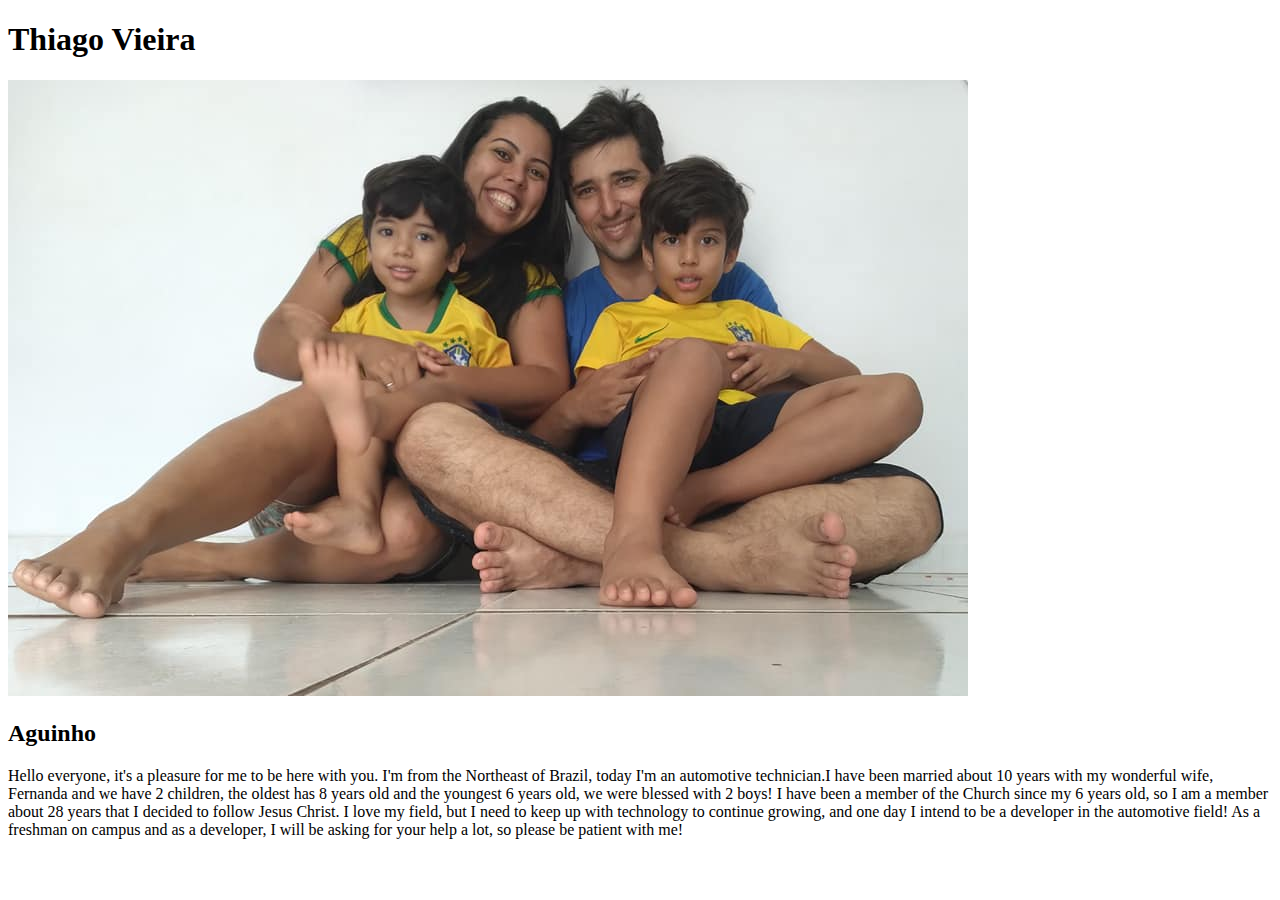
<file: aboutme/index.html>
<!DOCTYPE html>
<html lang="en">
<head>
    <meta charset="UTF-8">
    <meta name="viewport" content="width=device-width, initial-scale=1.0">
    <title>About Me</title>
</head>
<body>
   
    <h1>Thiago Vieira</h1>  <img alt = "image of me?" src ="independencia.jpg" >
    <h2>Aguinho</h2>
    <p>Hello everyone, it's a pleasure for me to be here with you. I'm from the Northeast of Brazil, today I'm an automotive technician.I have been married about 10 years with my wonderful wife, Fernanda and we have 2 children, the oldest has 8 years old and the youngest 6 years old, we were blessed with 2 boys! I have been a member of the Church since my 6 years old, so I am a member about 28 years that I decided to follow Jesus Christ.
    I love my field, but I need to keep up with technology to continue growing, and one day I intend to be a developer in the automotive field! 
    As a freshman on campus and as a developer, I will be asking for your help a lot, so please be patient with me!</p>
</body>
</html>
</file>
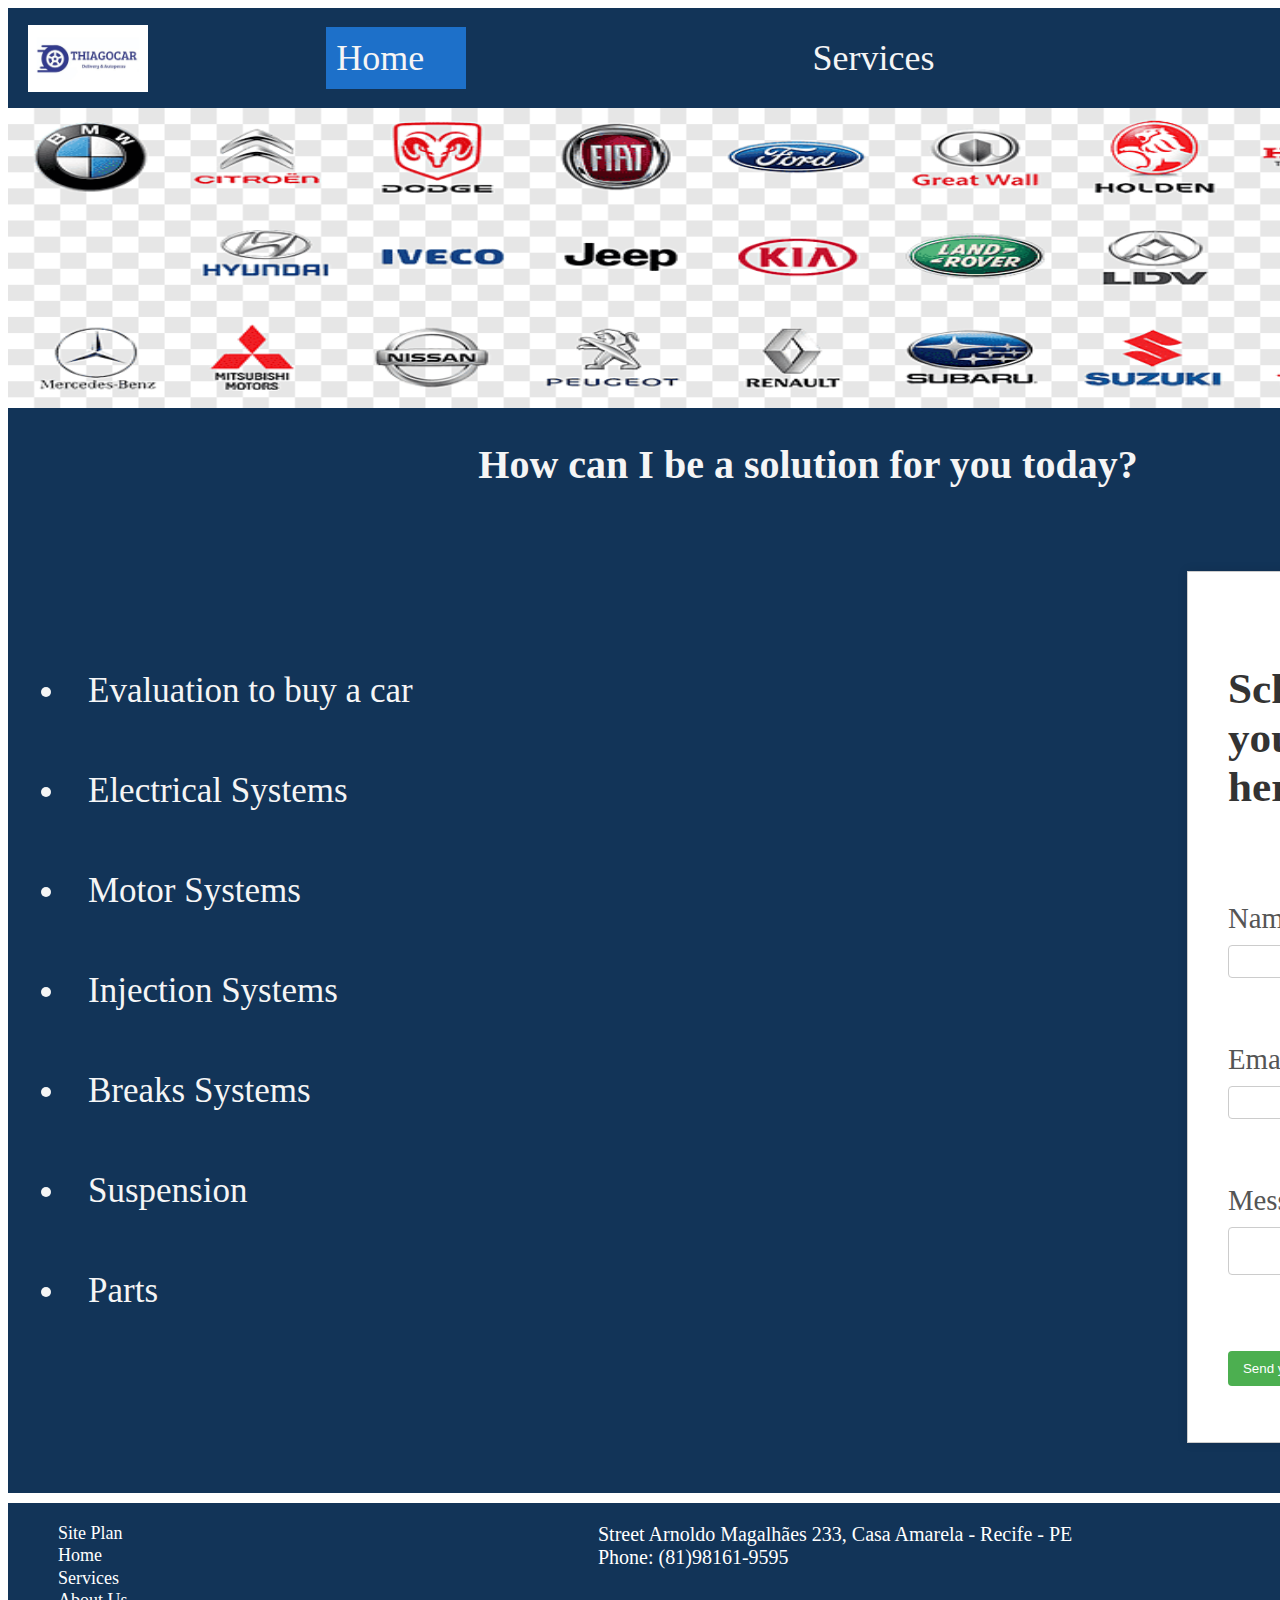
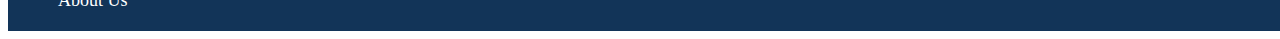
<file: wdd130-project_site/index.html>
<!DOCTYPE html>
<html lang="en">
<head>
    <meta charset="UTF-8">
    <meta name="viewport" content="width=device-width, initial-scale=1.0">
    <title>My Site</title>
    <link rel="stylesheet" href="styles/main.css">
</head>
<body>
    <div id = "content">
        <header>
            <a id="logo_link" href= "index.html">
                <img class="logo" src="images/logo.jpg" alt="thiagoCar">
            </a>
            <nav>
                <a class="active" href="index.html">Home</a>
                <a href="services.html">Services</a>
                <a href="about.html">About Us</a>

            </nav>
        </header>
        <main>
            <div class="brand_cars">
                <img src="images/brand_cars.png" alt="brand_cars">
            </div>
            <div class="slogan">
                <h2>How can I be a solution for you today?</h2>
            </div>
            <div id="home">
                <div class="topics">
                    <li>Evaluation to buy a car</li>
                    <li>Electrical Systems</li>
                    <li>Motor Systems</li>
                    <li>Injection Systems</li>
                    <li>Breaks Systems</li>
                    <li>Suspension</li>
                    <li>Parts</li>
                </div>
                <div id="schedule"></div>
                <div class="appointment-box">
                    <form action="/my-handling-form-page" method="post">
                        <ul>
                            <li>
                                <h2>Schedule your service here!</h2>
                            </li>
                            <li>
                                <label for="name">Name:</label>
                                <input type="text" id="name" name="user_name" required />
                            </li>
                            <li>
                                <label for="mail">Email:</label>
                                <input type="email" id="mail" name="user_email" required />
                            </li>
                            <li>
                                <label for="msg">Message:</label>
                                <textarea id="msg" name="user_message" required></textarea>
                            </li>
                            <li class="button">
                                <button type="submit">Send your message</button>
                            </li>
                        </ul>
                    </form>
                </div>
            </div>
        </main>
        <footer>
            <div class="links">
                <p><a href="site-plan.html">Site Plan</a></p>
                <p><a href="index.html">Home</a></p>
                <p><a href="services.html">Services</a></p>
                <p><a href="about.html">About Us</a></p>
            </div>
            
            <div class="address">   
                <p>Street Arnoldo Magalhães 233, Casa Amarela - Recife - PE</p>
                <p>Phone: (81)98161-9595</p>
                
            </div>
            <div class="social">
                <a href="https://facebook.com" target ="_blank">
                    <img src="images/facebook.png" alt="fb icon">
                </a>
                <a href="https://twitter.com" target="_blank">
                    <img src="images/twitter.png" alt="twitter icon">
                </a>
                <a href="https://www.instagram.com/thiagocar_service/" target="_blank">
                    <img src="images/instagram.png" alt="instagram icon">
                </a>
            </div>
        </footer>
    </div>
</body>
</html>
</file>
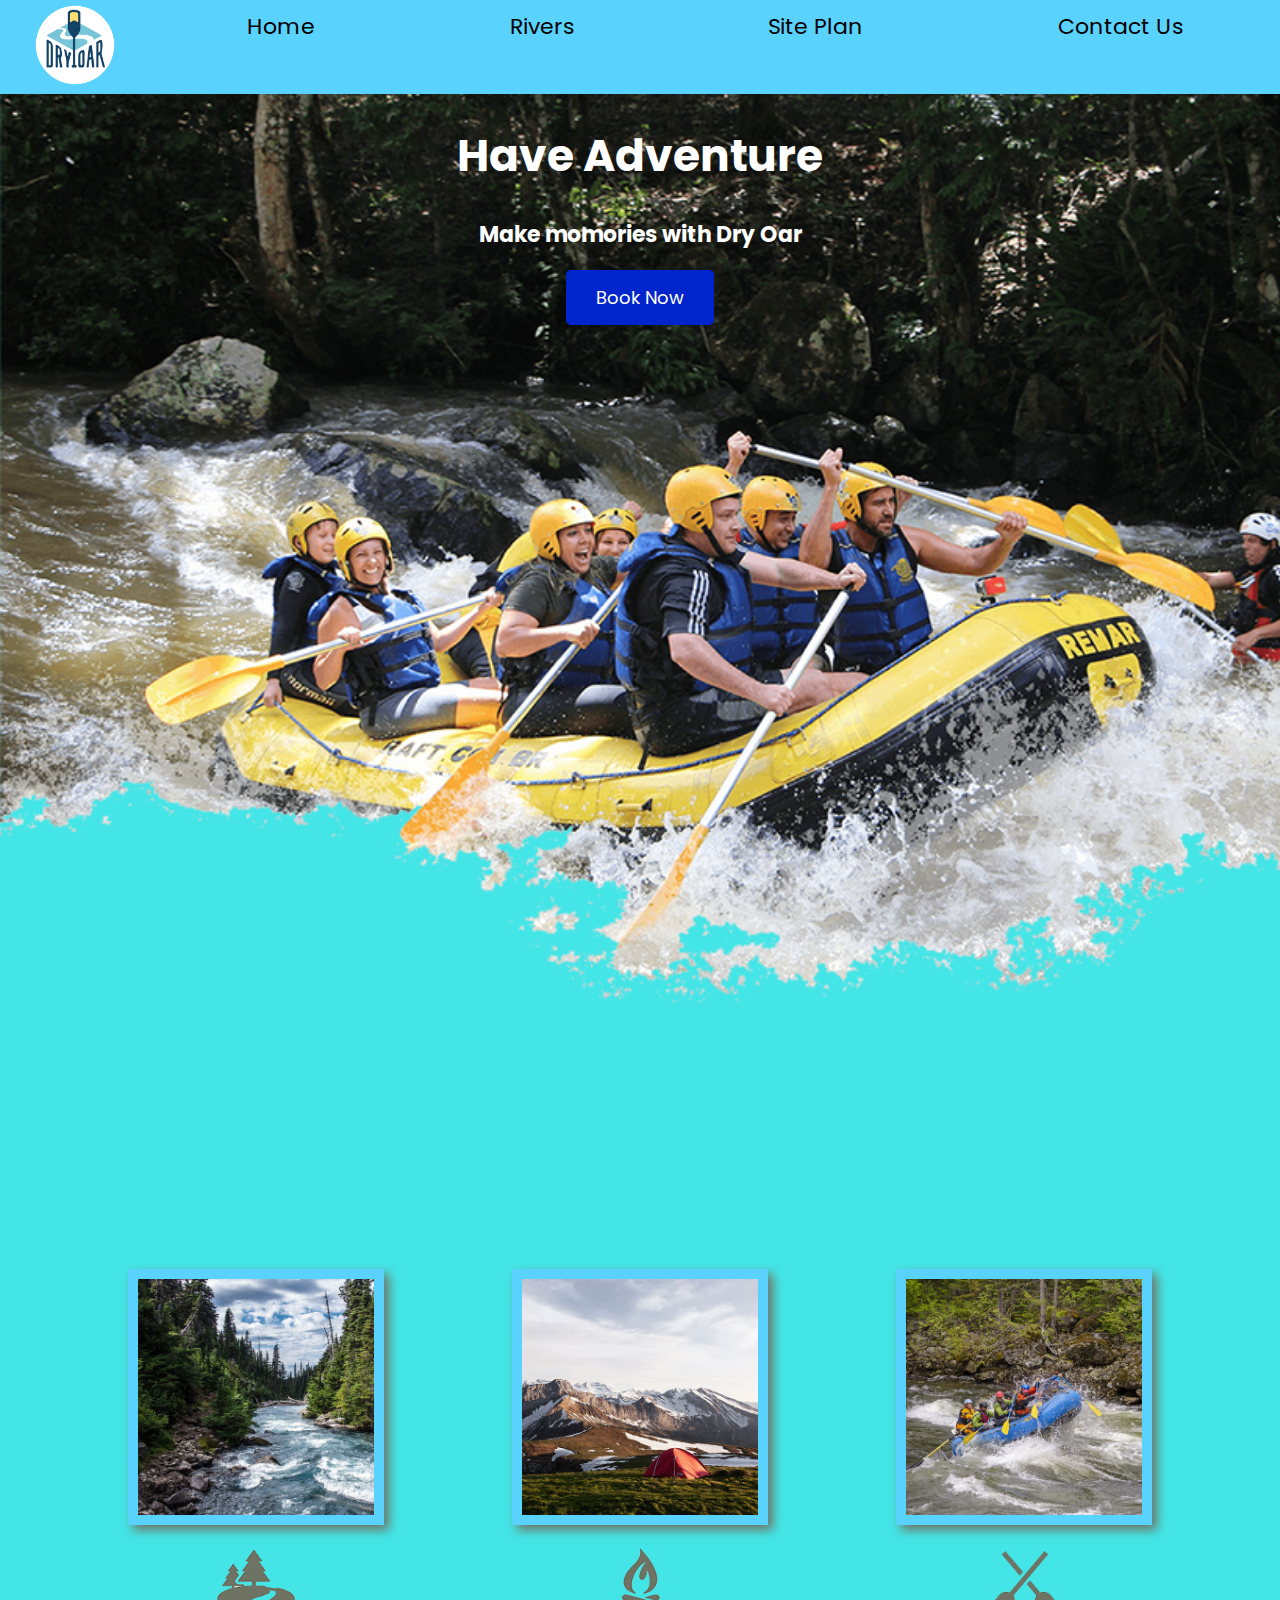
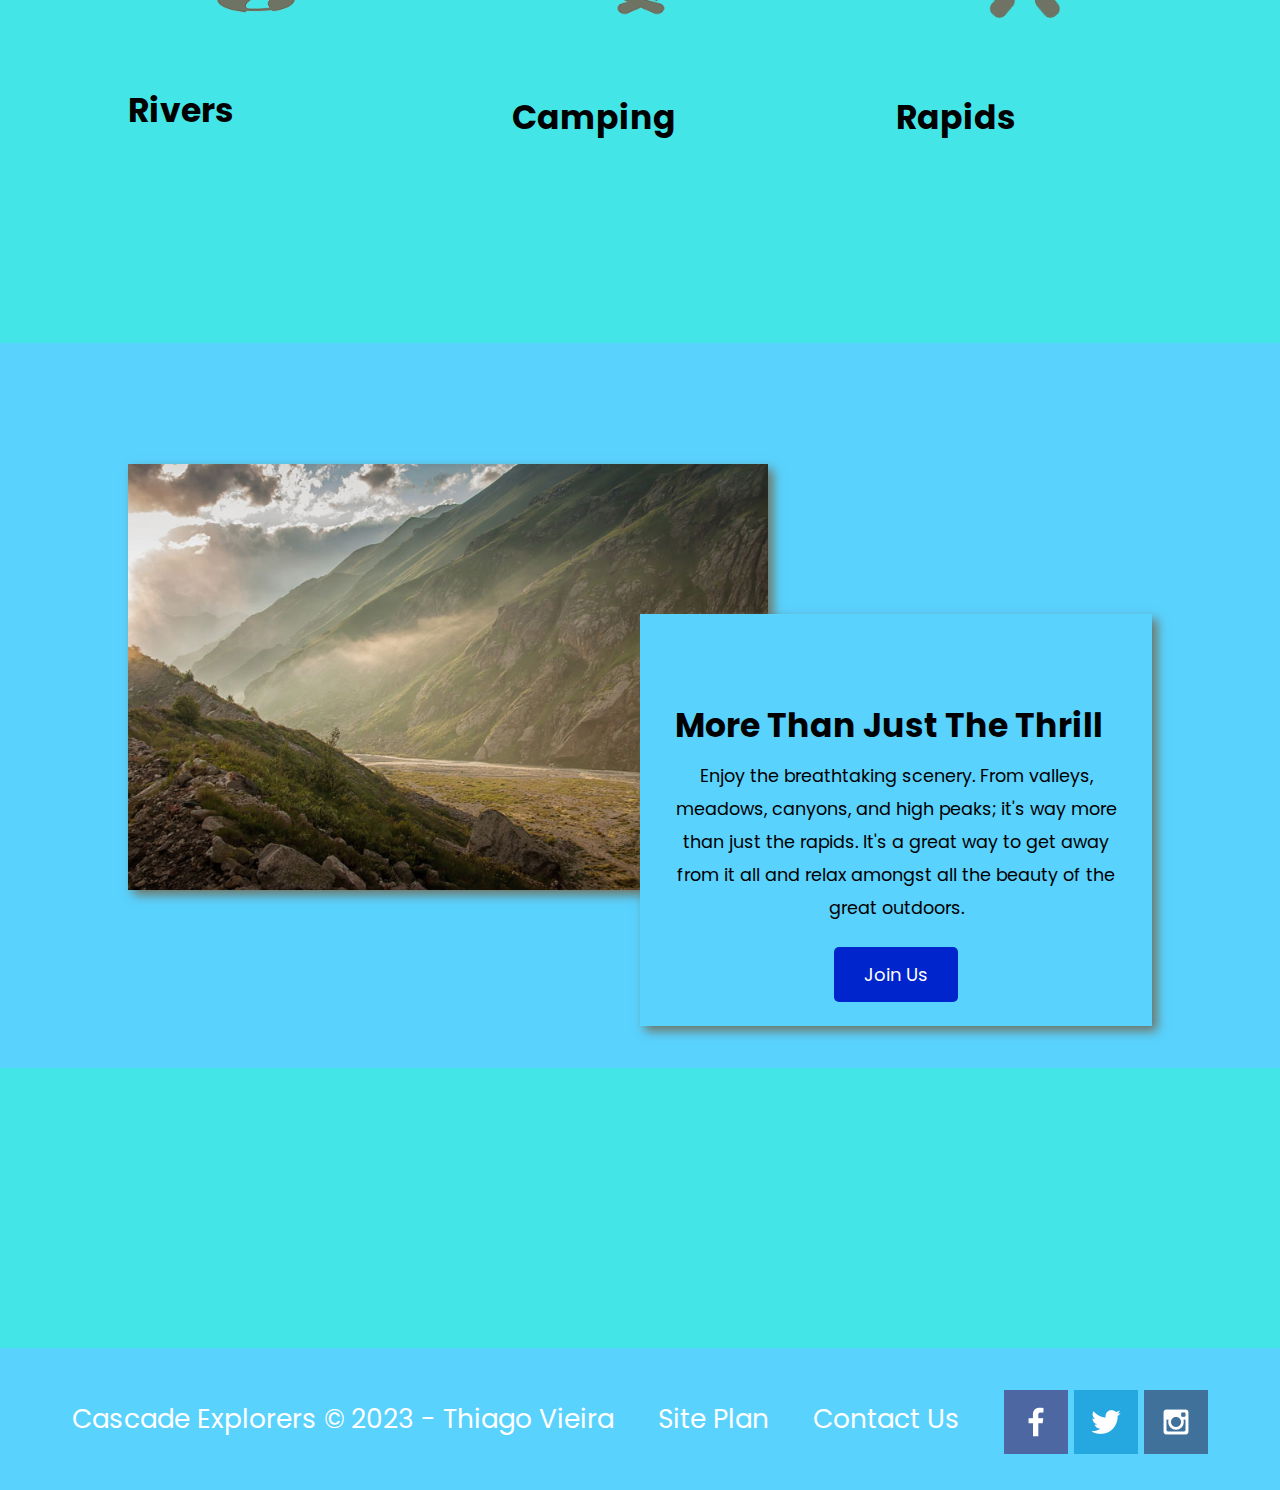
<file: wwr/index.html>
<!DOCTYPE html>
<html lang="en">
<head>
    <meta charset="UTF-8">
    <meta http-equiv="X-UA-Compatible" content="IE=edge">
    <meta name="viewport" content="width=device-width, initial-scale=1.0">
    <title>Whitewater Rafting Vacations | Dry Oar Boating | Home</title>
    <link rel="stylesheet" href="styles/style.css">
</head>
<body>
    <div id = "content">
        <header>
            <a id="logo_link" href="index.html">
                <img class="logo" src="images/dry_oar.png" alt="Cascade Explorers">
            </a>
            <nav>
                <a href="index.html">Home</a>
                <a href="rivers.html">Rivers</a>
                <a href="site-plan-rafting.html">Site Plan</a>
                <a href="contactus.html">Contact Us</a>
            </nav>
        </header>
        <div id="hero">
            <div id="hero-box">
                <img id="hero-img" src="images/hero.png" alt = "People enjoying white water Rafting">
            </div>
            <section id ="hero-msg">
                <h1 class="Home-title">Have Adventure</h1>
                <h4>Make momories with Dry Oar</h4>
                <div class="button-box">
                    <a class="book" href="contactus.html">Book Now</a>
                </div>
            </section>
        </div>
        <main class="home-grid">
            <section class="rivers-card">
                <img class="card-img" src="images/rivers.jpg" alt="river in forest">
                <img class="icon" src="images/river_icon.png" alt="river icon">
                <h2>Rivers</h2>
            </section>
            <section class="camping-card">
                <img class="card-img" src="images/camping.jpg" alt="tent in mountains">
                <img class="icon" src="images/fire_icon.png" alt="fire icon">
                <h2>Camping</h2>
            </section>
            <section class="rapids-card">
                <img class="card-img" src="images/rapids.jpg" alt="rafting boat">
                <img class="icon" src="images/oars.png" alt="oars icon">
                <h2>Rapids</h2>
            </section>
            <div id ="background"></div>
            <img class="mountains" src="images/mountains.jpg" alt="Misty mountains">
            <section class="msg">
                <h2>More Than Just The Thrill</h2>
                <p>Enjoy the breathtaking scenery. From valleys, meadows, canyons, and high peaks; it's way more than just the rapids. It's a great way to get away from it all and relax amongst all the beauty of the great outdoors.</p>
                <a class='join' href="rivers.html">Join Us</a>
            </section>    
        </main>
        <footer>
            <p>Cascade Explorers &copy; 2023 - Thiago Vieira</p>
            <p><a href="site-plan-rafting.html">Site Plan</a></p>
            <p><a href="contactus.html">Contact Us</a></p>
            <div class="social">
                <a href="https://facebook.com" target ="_blank">
                    <img src="images/facebook.png" alt="fb icon">
                </a>
                <a href="https://twitter.com" target="_blank">
                    <img src="images/twitter.png" alt="twitter icon">
                </a>
                <a href="https://instagram.com" target="_blank">
                    <img src="images/instagram.png" alt="instagram icon">
                </a>
            </div>
        </footer>
    </div>    
</body>
</html>
</file>
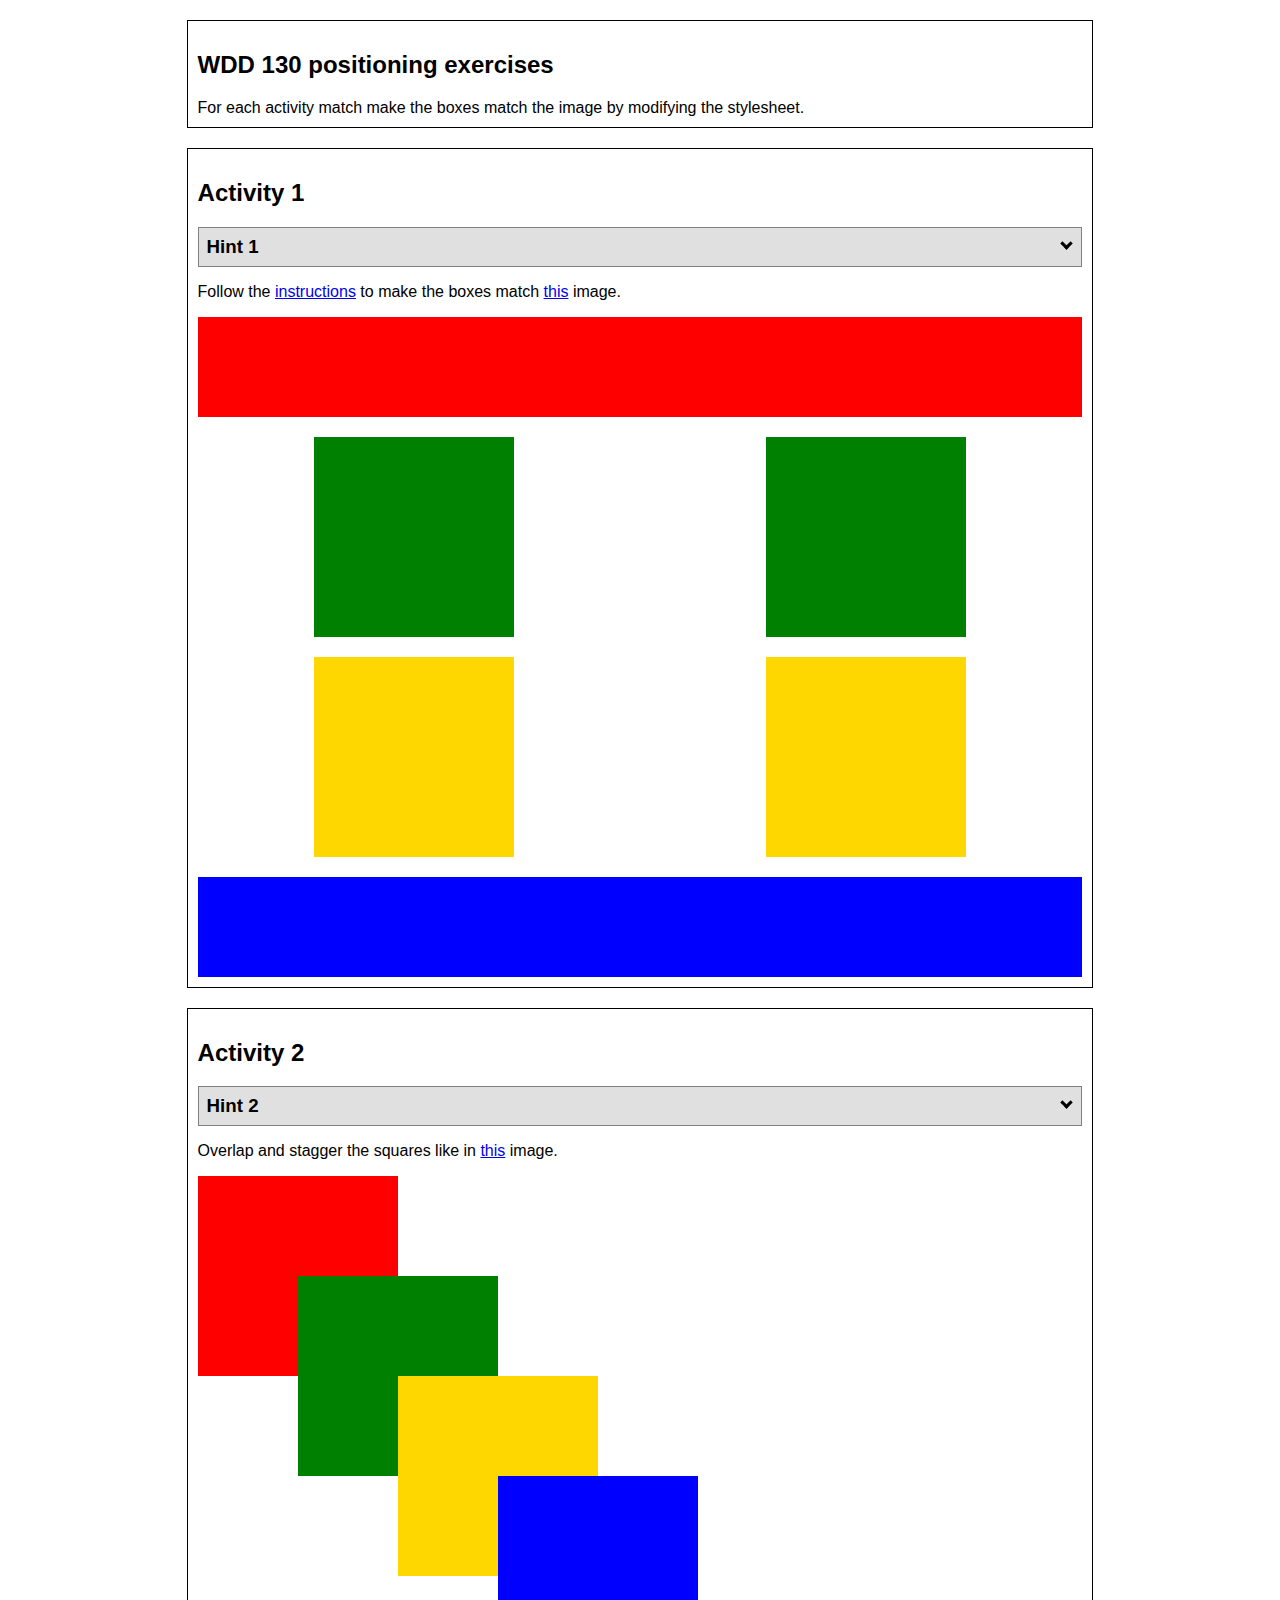
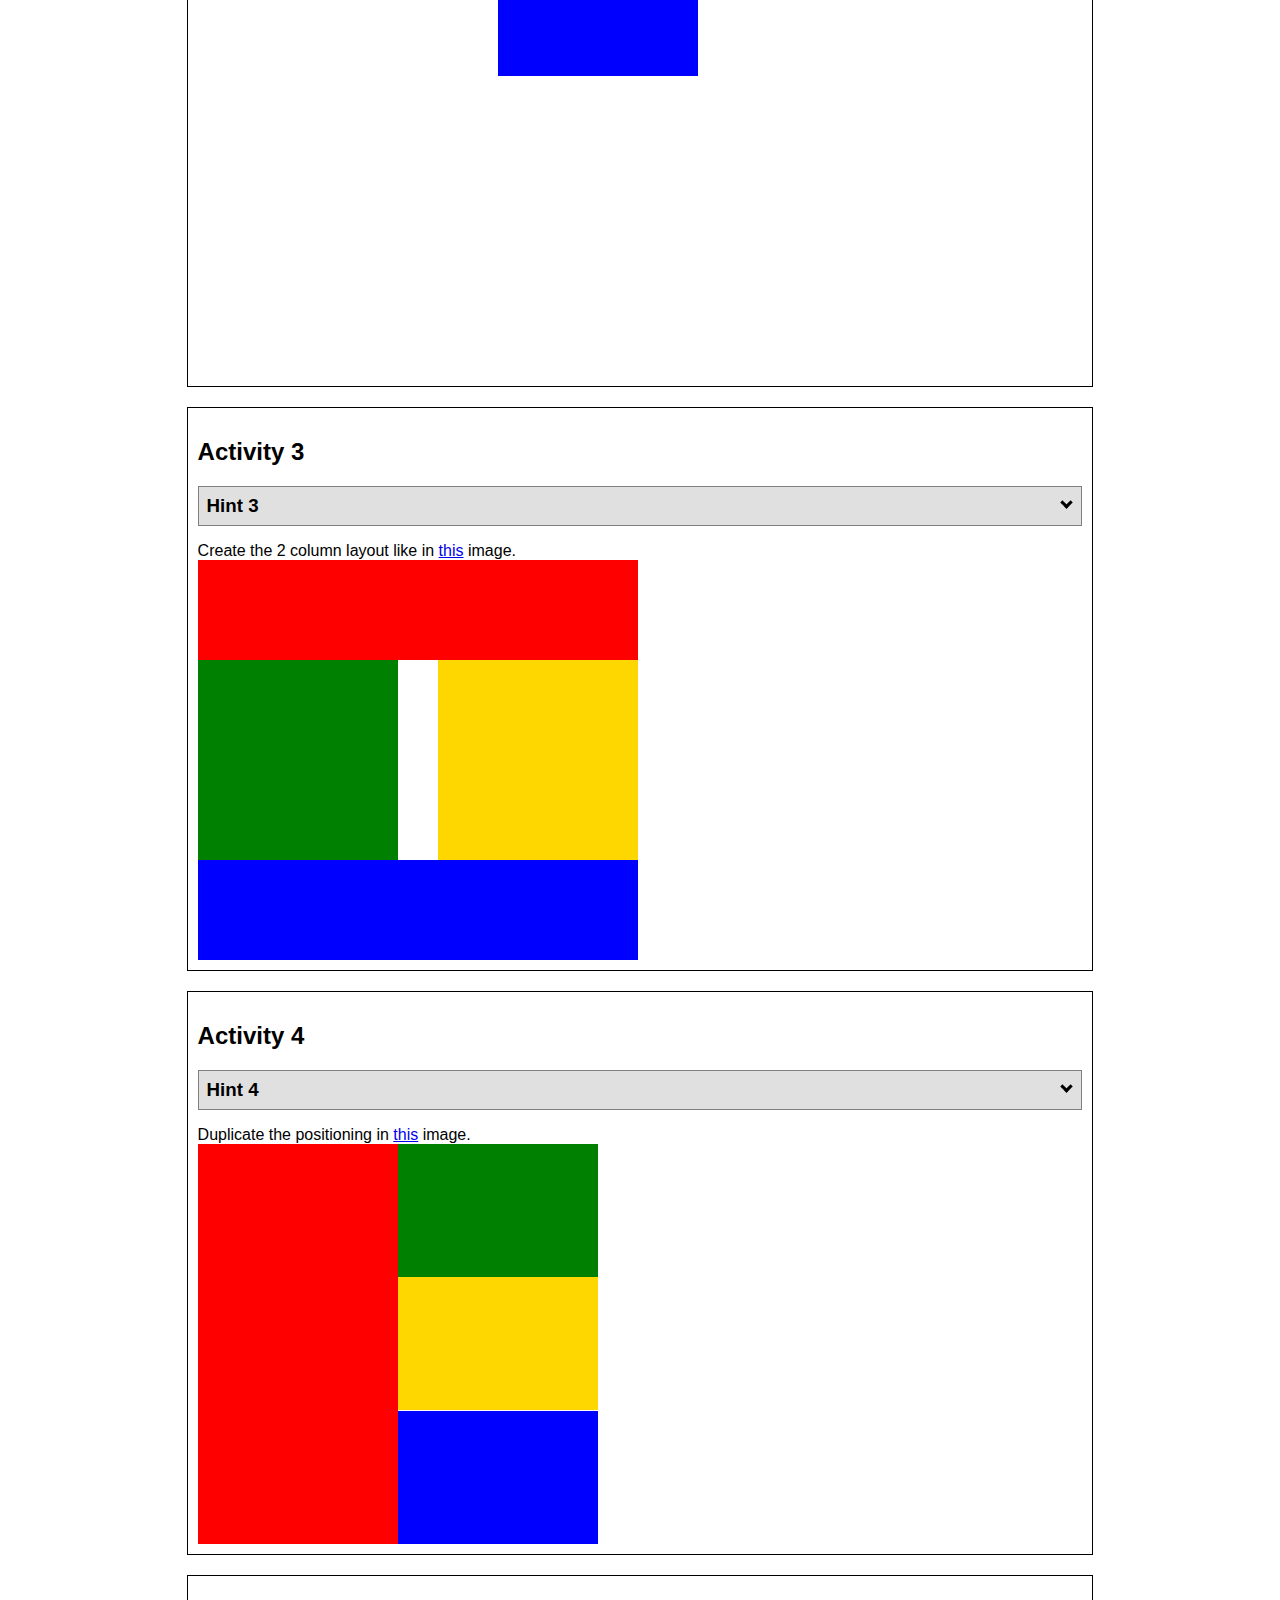
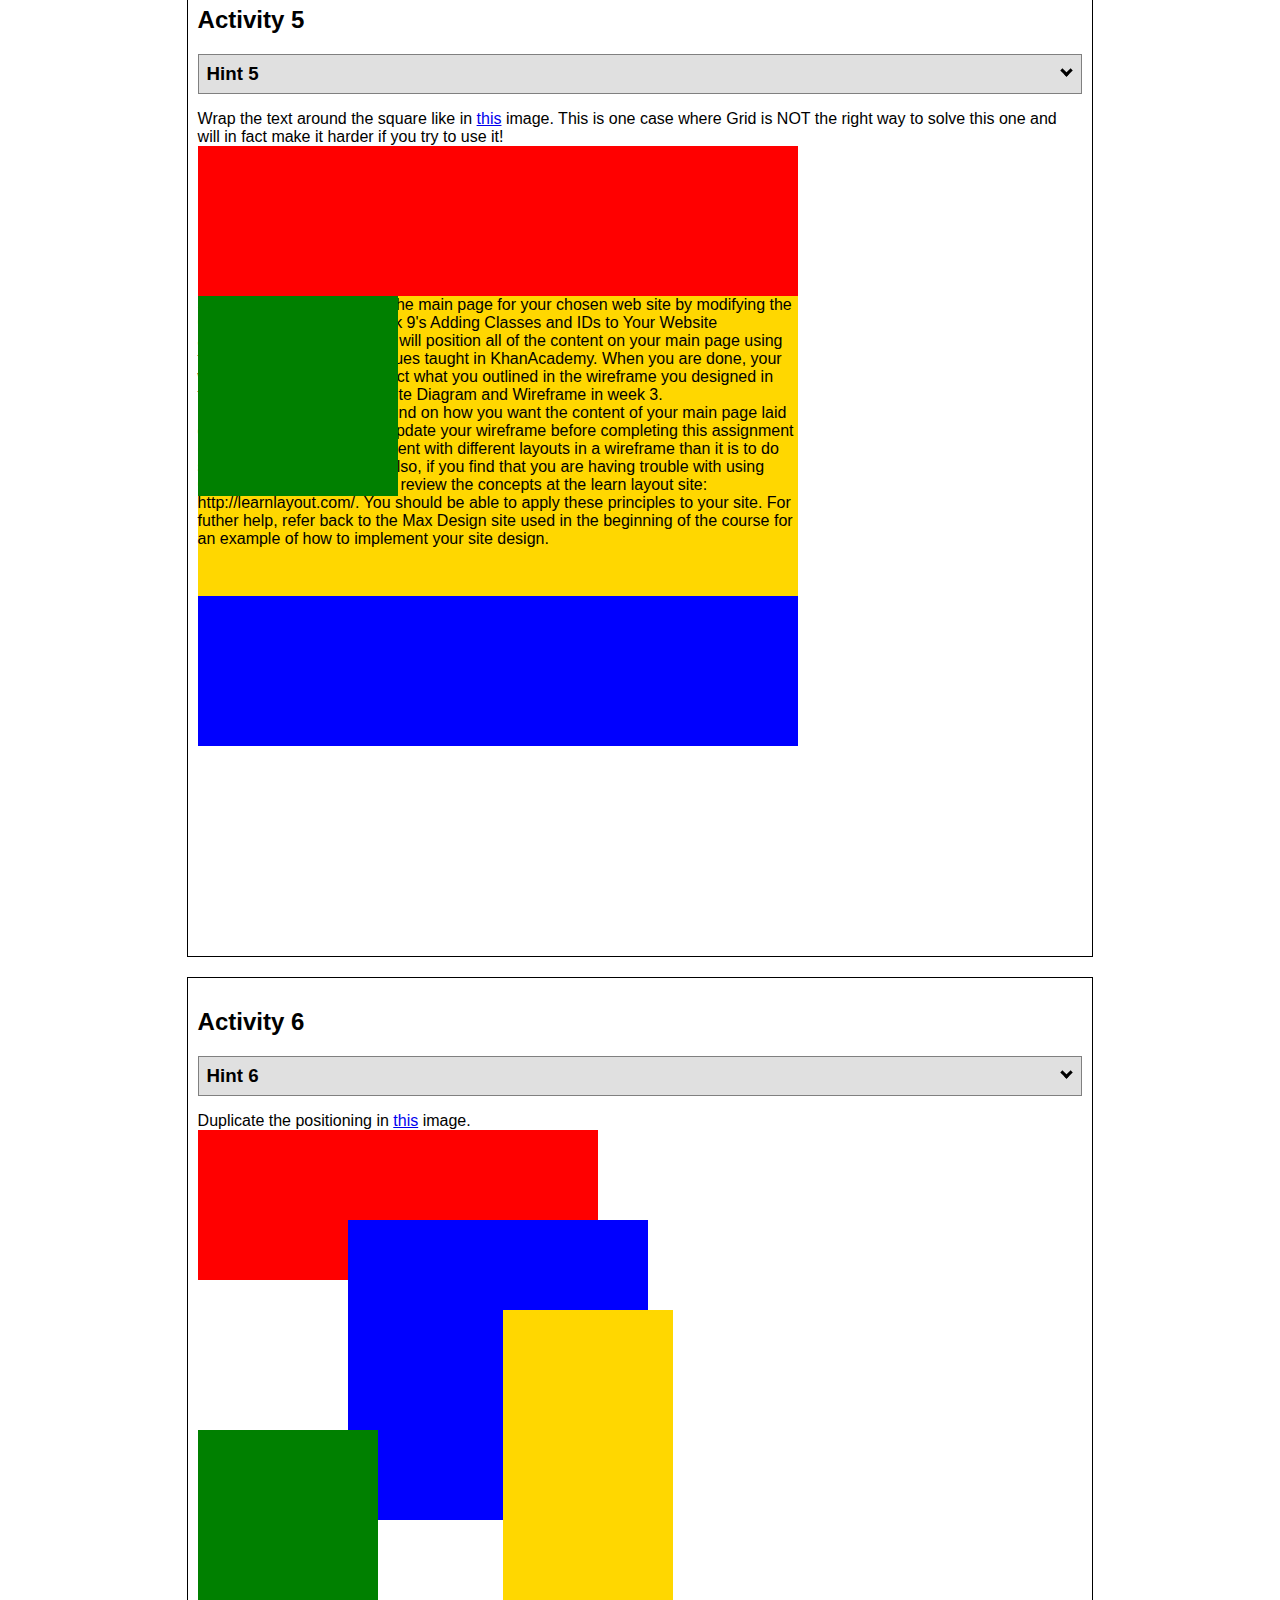
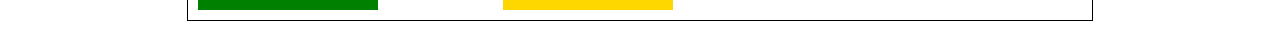
<file: positioning.html>
<!DOCTYPE html>
<html lang="en">
  <head>
    <!-- HTML - Name: positioning.html -->
    <title>Positioning Activity</title>
    <link rel="stylesheet" type="text/css" href="positionstyles.css" />
  </head>
  <body>
    <div class="activity">
      <h2>WDD 130 positioning exercises</h2>
      For each activity match make the boxes match the image by modifying the stylesheet.</div>
    <div class="activity">
      <h2>Activity 1</h2>
      <section class="hint"><input type="checkbox" ><i></i> <h3>Hint 1</h3><div><p>Check out the <a href="https://byui-wdd.github.io/wdd130/activities/w06-css-positioning.html" target="_blank">activity instructions</a> in Ilearn!</p></div></section>
      <p>Follow the <a href="https://byui-wdd.github.io/wdd130/activities/w06-css-positioning.html" target="_blank">instructions</a> to make the boxes match  <a href="https://byui-wdd.github.io/wdd130/images/example1.png" target="_blank">this</a> image.</p>
      <div class="content1" >
        <div class="red1" ></div>
        <div class="green1" ></div>
        <div class="green1" ></div>
        <div class="yellow1"></div>
        <div class="yellow1"></div>
        <div class="blue1"></div>
      </div>
    </div>
    <div class="activity">
      <h2>Activity 2</h2>
      <section class="hint"><input type="checkbox" > <h3>Hint 2</h3><i></i><div>
      <ul>
      <li>grid-template-columns: 50px 50px 50px 50px 50px </li></ul></div></section>
      <p>Overlap and stagger the squares like in <a href="https://byui-wdd.github.io/wdd130/images/example2.png" target="_blank">this</a> image.</p>
      <div class="content2" >
        <div class="red2" ></div>
        <div class="green2" ></div>
        <div class="yellow2"></div>
        <div class="blue2"></div>
      </div>
    </div>
    <div class="activity">
      <h2>Activity 3</h2>
      <section class="hint"><input type="checkbox" > <h3>Hint 3</h3><i></i><div><p>This one is going to be best solved with CSS Grid. Remember to make the boxes the right width first...then start moving them around. </p><h4>Properties used:</h4><ul><li>display:grid;</li><li>grid-template-columns:</li><li>grid-column-gap:</li>
        <li>grid-column:</li>  </ul></div></section>
      Create the 2 column layout like in <a href="https://byui-wdd.github.io/wdd130/images/example3.png" target="_blank">this</a>  image.
      <div class="content3" >
        <div class="red3" ></div>
        <div class="green3" ></div>
        <div class="yellow3"></div>
        <div class="blue3"></div>
      </div>
    </div>
    <div class="activity">
      <h2>Activity 4</h2>
      <section class="hint"><input type="checkbox" > <h3>Hint 4</h3><i></i><div><p>For the others we have been primarily concerned with width. For this one you will need to adjust height as well. </p><h4>Properties used:</h4><ul><li>display:grid;</li><li>grid-template-columns:</li><li>grid-row:</li></ul></div></section>
      Duplicate the positioning in <a href="https://byui-wdd.github.io/wdd130/images/example4.png" target="_blank">this</a> image. 
      <div class="content4" >
        <div class="red4" ></div>
        <div class="green4" ></div>
        <div class="yellow4"></div>
        <div class="blue4"></div>
      </div>
    </div>

    <div class="activity">
      <h2>Activity 5</h2>
      <section class="hint"><input type="checkbox" > <h3>Hint 5</h3><i></i><div><p>Grid is <strong>not</strong> the right way to do this.  In fact there is only one way to really do that...and that is with float. Remember that we float the thing we want the text to wrap around.  Also remember to start by making all the shapes the right size and shape.</p><h4>Properties used:</h4><ul><li>float: left;</li></ul></div></section>
      Wrap the text around the square like in <a href="https://byui-wdd.github.io/wdd130/images/example5.png" target="_blank">this</a> image. This is one case where Grid is NOT the right way to solve this one and will in fact make it harder if you try to use it!
      <div class="content5" >
        <div class="red5" ></div>
        <div class="green5" ></div>
        <div class="yellow5">Step 01: Continue creating the main page for your chosen web site by modifying the CSS file you created in week 9's Adding Classes and IDs to Your Website assignment. This week, you will position all of the content on your main page using the CSS positioning techniques taught in KhanAcademy. When you are done, your webpage layout should reflect what you outlined in the wireframe you designed in the assignment Your Own Site Diagram and Wireframe in week 3. <br />
          If you have changed your mind on how you want the content of your main page laid out, take an opportunity to update your wireframe before completing this assignment (it is much easier to experiment with different layouts in a wireframe than it is to do so by modifying the CSS). Also, if you find that you are having trouble with using CSS positioning, feel free to review the concepts at the learn layout site: http://learnlayout.com/. You should be able to apply these principles to your site. For futher help, refer back to the Max Design site used in the beginning of the course for an example of how to implement your site design.</div>
        <div class="blue5"></div>
      </div>
    </div>
    <div class="activity">
      <h2>Activity 6</h2>
      <section class="hint"><input type="checkbox" > <h3>Hint 6</h3><i></i><div><p>This one is all about visualizing the grid behind the layout. If you are having a hard time doing that first: all the sizes are even multiples of 100, and second here is another example with the lines drawn: <a href="https://byui-wdd.github.io/wdd130/images/example6-hint.png" target="_blank">example 6 with lines</a>. For this one you will find it easiest if you use px for the column width. You can also use <kbd>z-index</kbd> to control the element layering.    </p><h4>Properties used:</h4><ul><li>display:grid;</li><li>grid-template-columns:</li><li>grid-column:</li><li>grid-row:</li><li><a href="https://www.w3schools.com/cssref/pr_pos_z-index.asp" target="_blank">z-index:</a></li></ul></div></section>
      Duplicate the positioning in <a href="https://byui-wdd.github.io/wdd130/images/example6.png" target="_blank">this</a> image.
      <div class="content6" >
        <div class="red6" ></div>
        <div class="green6" ></div>
        <div class="yellow6"></div>
        <div class="blue6"></div>
      </div>
    </div>
  </body>
</html>
</file>
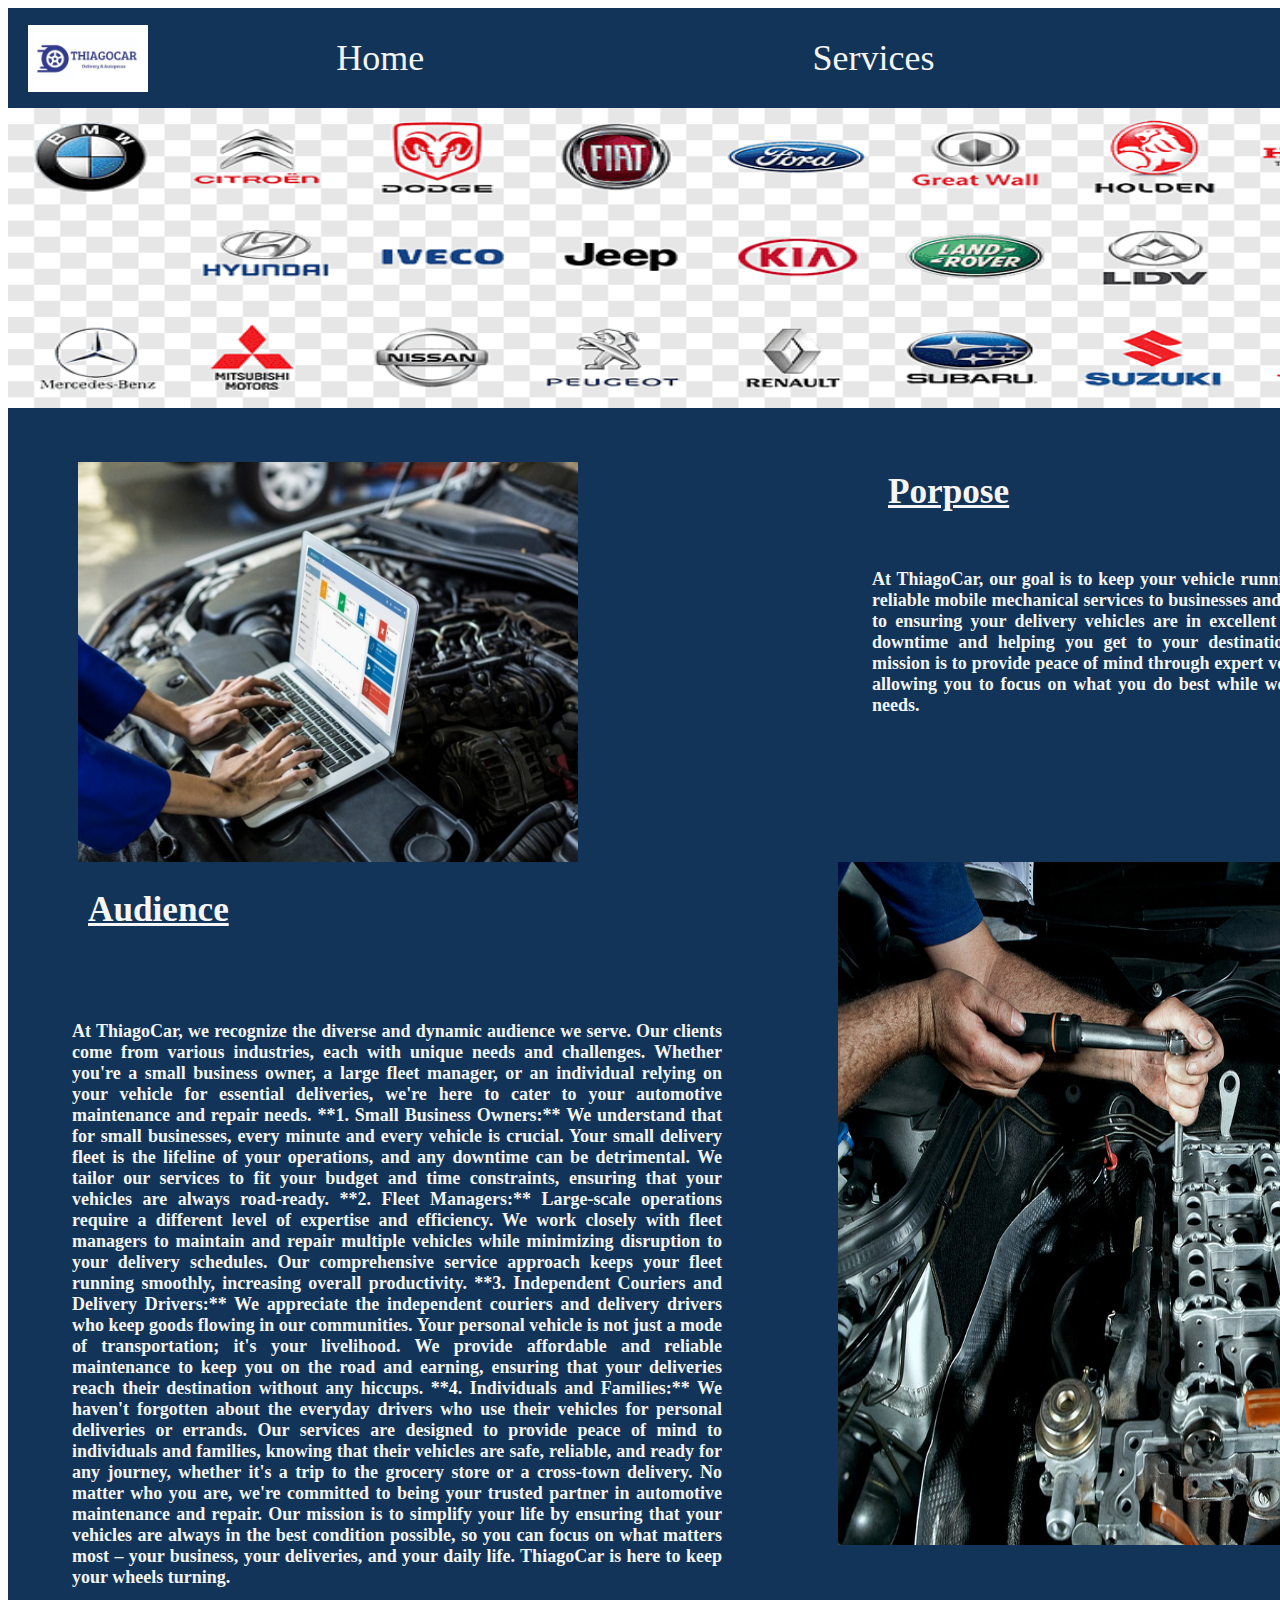
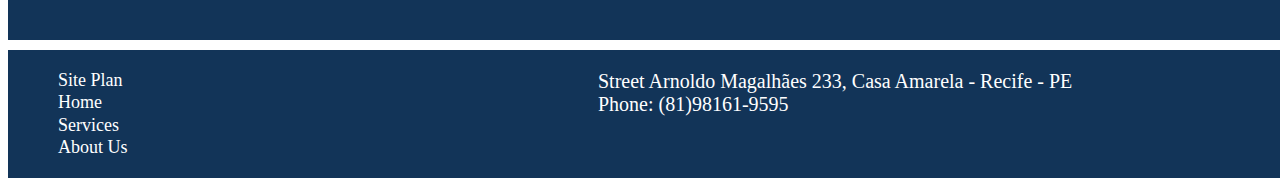
<file: wdd130-project_site/about.html>
<!DOCTYPE html>
<html lang="en">
<head>
    <meta charset="UTF-8">
    <meta name="viewport" content="width=device-width, initial-scale=1.0">
    <title>About Us</title>
    <link rel="stylesheet" href="styles/main.css">
</head>
<body>
    <div id = "content">
        <header>
            <a id="logo_link" href="index.html">
                <img class="logo" src="images/logo.jpg" alt="thiagoCar">
            </a>
            <nav>
                <a href="index.html">Home</a>
                <a href="services.html">Services</a>
                <a class="active" href="about.html">About Us</a>
                <!--<a href="contactus.html">Contact Us</a>-->
            </nav>
        </header>
        <main>
            <div class="brand_cars">
                <img src="images/brand_cars.png" alt="brand_cars" >
            </div>
                <div class ="aboutpage">
                    <div class="purpose">
                        <h1>Porpose</h1>
                        <h3>At ThiagoCar, our goal is to keep your vehicle running smoothly by providing fast, reliable mobile mechanical services to businesses and individuals. We are committed to ensuring your delivery vehicles are in excellent condition, minimizing time of downtime and helping you get to your destinations without interruption. Our mission is to provide peace of mind through expert vehicle maintenance and repairs, allowing you to focus on what you do best while we take care of your automotive needs.</h3>
                    </div>

                    <div class="photo1">    
                        <img src="images/diagnostico.jpg" alt="diagnosis"class = "image-pequena">
                    </div>    
                    
                    <div class="audience">
                    <h1>Audience</h1>
                    <h3>        
                        At ThiagoCar, we recognize the diverse and dynamic audience we serve. Our clients come from various industries, each with unique needs and challenges. Whether you're a small business owner, a large fleet manager, or an individual relying on your vehicle for essential deliveries, we're here to cater to your automotive maintenance and repair needs.
                        
                        **1. Small Business Owners:** We understand that for small businesses, every minute and every vehicle is crucial. Your small delivery fleet is the lifeline of your operations, and any downtime can be detrimental. We tailor our services to fit your budget and time constraints, ensuring that your vehicles are always road-ready.
                        
                        **2. Fleet Managers:** Large-scale operations require a different level of expertise and efficiency. We work closely with fleet managers to maintain and repair multiple vehicles while minimizing disruption to your delivery schedules. Our comprehensive service approach keeps your fleet running smoothly, increasing overall productivity.
                        
                        **3. Independent Couriers and Delivery Drivers:** We appreciate the independent couriers and delivery drivers who keep goods flowing in our communities. Your personal vehicle is not just a mode of transportation; it's your livelihood. We provide affordable and reliable maintenance to keep you on the road and earning, ensuring that your deliveries reach their destination without any hiccups.
                        
                        **4. Individuals and Families:** We haven't forgotten about the everyday drivers who use their vehicles for personal deliveries or errands. Our services are designed to provide peace of mind to individuals and families, knowing that their vehicles are safe, reliable, and ready for any journey, whether it's a trip to the grocery store or a cross-town delivery.
                        
                        No matter who you are, we're committed to being your trusted partner in automotive maintenance and repair. Our mission is to simplify your life by ensuring that your vehicles are always in the best condition possible, so you can focus on what matters most – your business, your deliveries, and your daily life. ThiagoCar is here to keep your wheels turning.</h3>
                    </div>
                    <div class="photo2">
                        <img src="images/cabecote.jpg" alt="motor"class="image-small">
                    </div>
                </div>        
        </main>
        <footer>
            <div class="links">
                <p><a href="site-plan.html">Site Plan</a></p>
                <p><a href="index.html">Home</a></p>
                <p><a href="services.html">Services</a></p>
                <p><a href="about.html">About Us</a></p>
            </div>
            
            <div class="address">   
                <p>Street Arnoldo Magalhães 233, Casa Amarela - Recife - PE</p>
                <p>Phone: (81)98161-9595</p>
                
            </div>
            <div class="social">
                <a href="https://facebook.com" target ="_blank">
                    <img src="images/facebook.png" alt="fb icon">
                </a>
                <a href="https://twitter.com" target="_blank">
                    <img src="images/twitter.png" alt="twitter icon">
                </a>
                <a href="https://www.instagram.com/thiagocar_service/" target="_blank">
                    <img src="images/instagram.png" alt="instagram icon">
                </a>
            </div>
        </footer>
    </div>
</body>
</html>
</file>
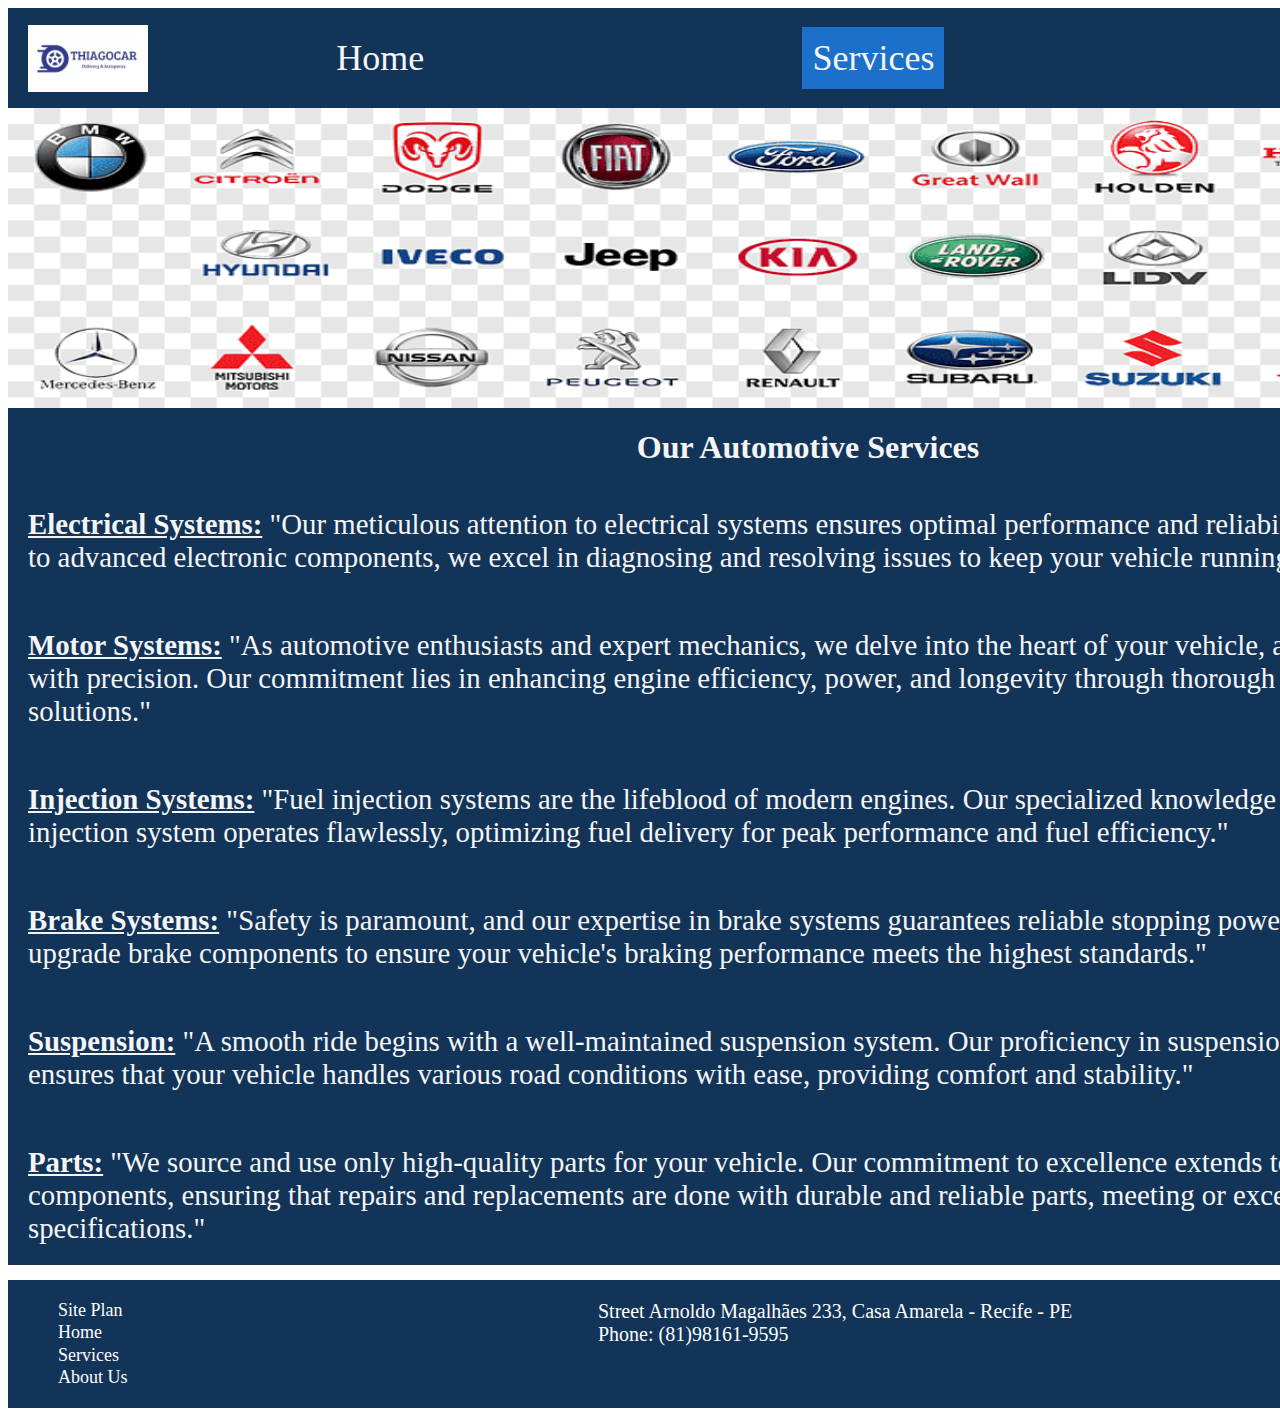
<file: wdd130-project_site/services.html>
<!DOCTYPE html>
<html lang="en">
<head>
    <meta charset="UTF-8">
    <meta name="viewport" content="width=device-width, initial-scale=1.0">
    <title>My Site</title>
    <link rel="stylesheet" href="styles/main.css">
</head>
<body>
    <div id = "content">
        <header>
            <a id="logo_link" href= "index.html">
                <img class="logo" src="images/logo.jpg" alt="thiagoCar">
            </a>
            <nav>
                <a href="index.html">Home</a>
                <a class="active" href="services.html">Services</a>
                <a href="about.html">About Us</a>
                <!--<a href="contactus.html">Contact Us</a>-->
            </nav>
        </header>
        <main>
            <div class="brand_cars">
                <img src="images/brand_cars.png" alt="brand_cars">
            </div>
            <h1>Our Automotive Services</h1>


            <li><strong>Electrical Systems:</strong> "Our meticulous attention to electrical systems ensures optimal performance and reliability. From intricate wiring to advanced electronic components, we excel in diagnosing and resolving issues to keep your vehicle running smoothly."</li>
            <li><strong>Motor Systems:</strong> "As automotive enthusiasts and expert mechanics, we delve into the heart of your vehicle, addressing motor systems with precision. Our commitment lies in enhancing engine efficiency, power, and longevity through thorough diagnostics and effective solutions."</li>
            <li><strong>Injection Systems:</strong> "Fuel injection systems are the lifeblood of modern engines. Our specialized knowledge ensures that your vehicle's injection system operates flawlessly, optimizing fuel delivery for peak performance and fuel efficiency."</li>
            <li><strong>Brake Systems:</strong> "Safety is paramount, and our expertise in brake systems guarantees reliable stopping power. We inspect, repair, and upgrade brake components to ensure your vehicle's braking performance meets the highest standards."</li>
            <li><strong>Suspension:</strong> "A smooth ride begins with a well-maintained suspension system. Our proficiency in suspension diagnostics and repairs ensures that your vehicle handles various road conditions with ease, providing comfort and stability."</li>
            <li><strong>Parts:</strong> "We source and use only high-quality parts for your vehicle. Our commitment to excellence extends to the selection of components, ensuring that repairs and replacements are done with durable and reliable parts, meeting or exceeding OEM specifications."</li>
        </main>
        <footer>
            <div class="links">
                <p><a href="site-plan.html">Site Plan</a></p>
                <p><a href="index.html">Home</a></p>
                <p><a href="services.html">Services</a></p>
                <p><a href="about.html">About Us</a></p>
            </div>
            
            <div class="address">   
                <p>Street Arnoldo Magalhães 233, Casa Amarela - Recife - PE</p>
                <p>Phone: (81)98161-9595</p>
                
            </div>
            <div class="social">
                <a href="https://facebook.com" target ="_blank">
                    <img src="images/facebook.png" alt="fb icon">
                </a>
                <a href="https://twitter.com" target="_blank">
                    <img src="images/twitter.png" alt="twitter icon">
                </a>
                <a href="https://www.instagram.com/thiagocar_service/" target="_blank">
                    <img src="images/instagram.png" alt="instagram icon">
                </a>
            </div>
        </footer>
    </div>
</body>
</html>
</file>
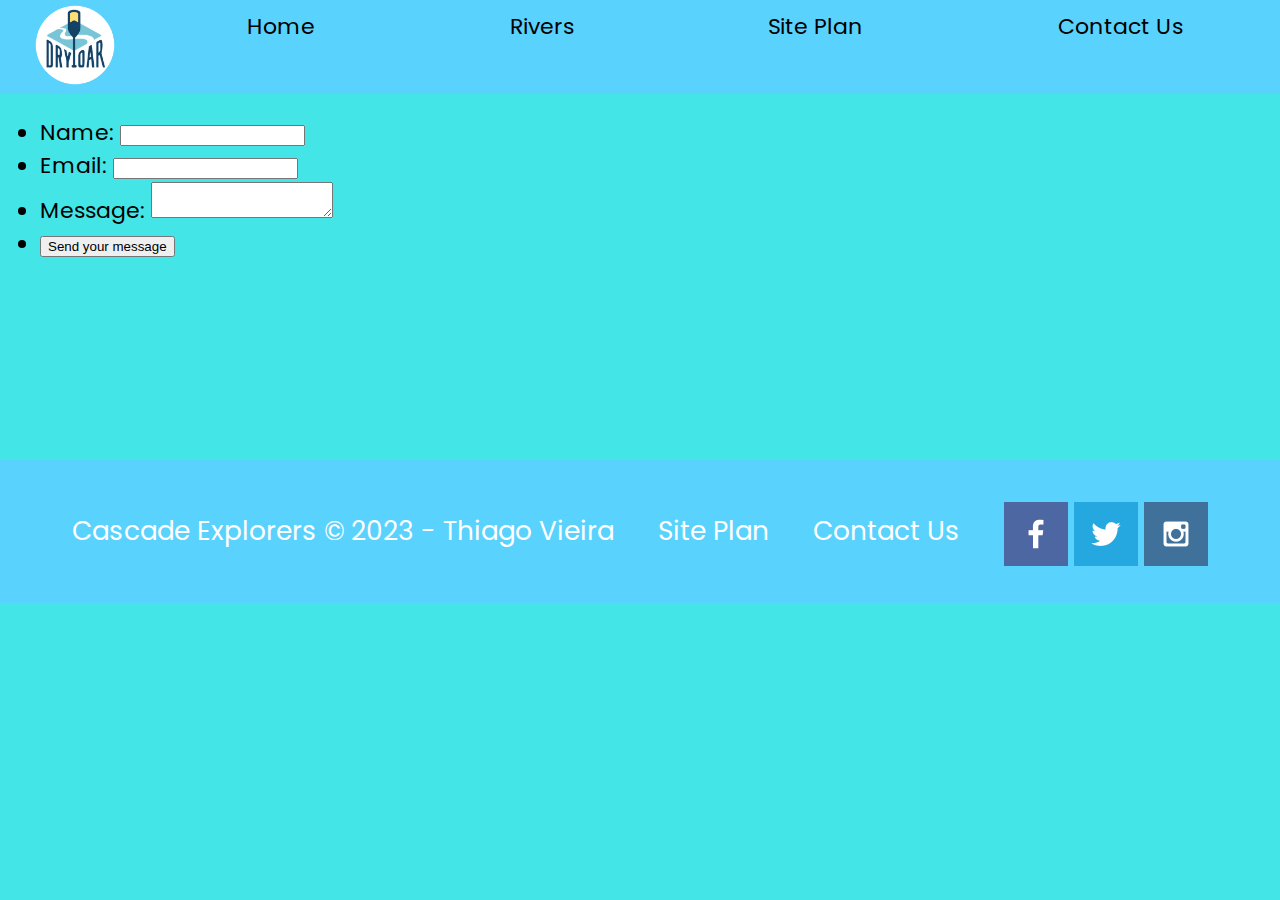
<file: wwr/contactus.html>
<!DOCTYPE html>
<html lang="en">
<head>
    <meta charset="UTF-8">
    <meta http-equiv="X-UA-Compatible" content="IE=edge">
    <meta name="viewport" content="width=device-width, initial-scale=1.0">
    <title>Contact Us</title>
    <link rel="stylesheet" href="styles/style.css">
</head>
<body>
    <div id = "content">
        <header>
            <a id="logo_link" href="index.html">
                <img class="logo" src="images/dry_oar.png" alt="Cascade Explorers">
            </a>
            <nav>
                <a href="index.html">Home</a>
                <a href="rivers.html">Rivers</a>
                <a href="site-plan-rafting.html">Site Plan</a>
                <a href="contactus.html">Contact Us</a>
            </nav>
        </header>
       
        <main> 
            <div id="feedback"></div>
            <form action="/my-handling-form-page" method="post">
                <ul>
                  <li>
                    <label for="name">Name:</label>
                    <input type="text" id="name" name="user_name" />
                  </li>
                  <li>
                    <label for="mail">Email:</label>
                    <input type="email" id="mail" name="user_email" />
                  </li>
                  <li>
                    <label for="msg">Message:</label>
                    <textarea id="msg" name="user_message"></textarea>
                  </li>
                  <li class="button">
                    <button type="submit">Send your message</button>
                  </li>
                  
                </ul>
              </form>
              
        </main>
        <footer>
            <p>Cascade Explorers &copy; 2023 - Thiago Vieira</p>
            <p><a href="site-plan-rafting.html">Site Plan</a></p>
            <p><a href="contactus.html">Contact Us</a></p>
            <div class="social">
                <a href="https://facebook.com" target ="_blank">
                    <img src="images/facebook.png" alt="fb icon">
                </a>
                <a href="https://twitter.com" target="_blank">
                    <img src="images/twitter.png" alt="twitter icon">
                </a>
                <a href="https://instagram.com" target="_blank">
                    <img src="images/instagram.png" alt="instagram icon">
                </a>
            </div>
        </footer>
    </div>
    
    <script>
        // get the feedback div element so we can do something with it.
        const feedbackElement = document.getElementById('feedback');
        // get the form so we can read what was entered in it.
        const formElement = document.forms[0];
        // add a 'listener' to wait for a submission of our form. When that happens run the code below.
        formElement.addEventListener('submit', function(e) {
            // stop the form from doing the default action.
            e.preventDefault();
            // set the contents of our feedback element to a message letting the user know the form was submitted successfully. Notice that we pull the name that was entered in the form to personalize the message!
            feedbackElement.innerHTML = 'Hello '+ formElement.user_name.value +'! Thank you for your message. We will get back with you as soon as possible!';
            // make the feedback element visible.
            feedbackElement.style.display = "block";
            // add a class to move everything down so our message doesn't cover it.
            document.body.classList.toggle('moveDown');
        });
    </script>    
</body>
</html>
</file>
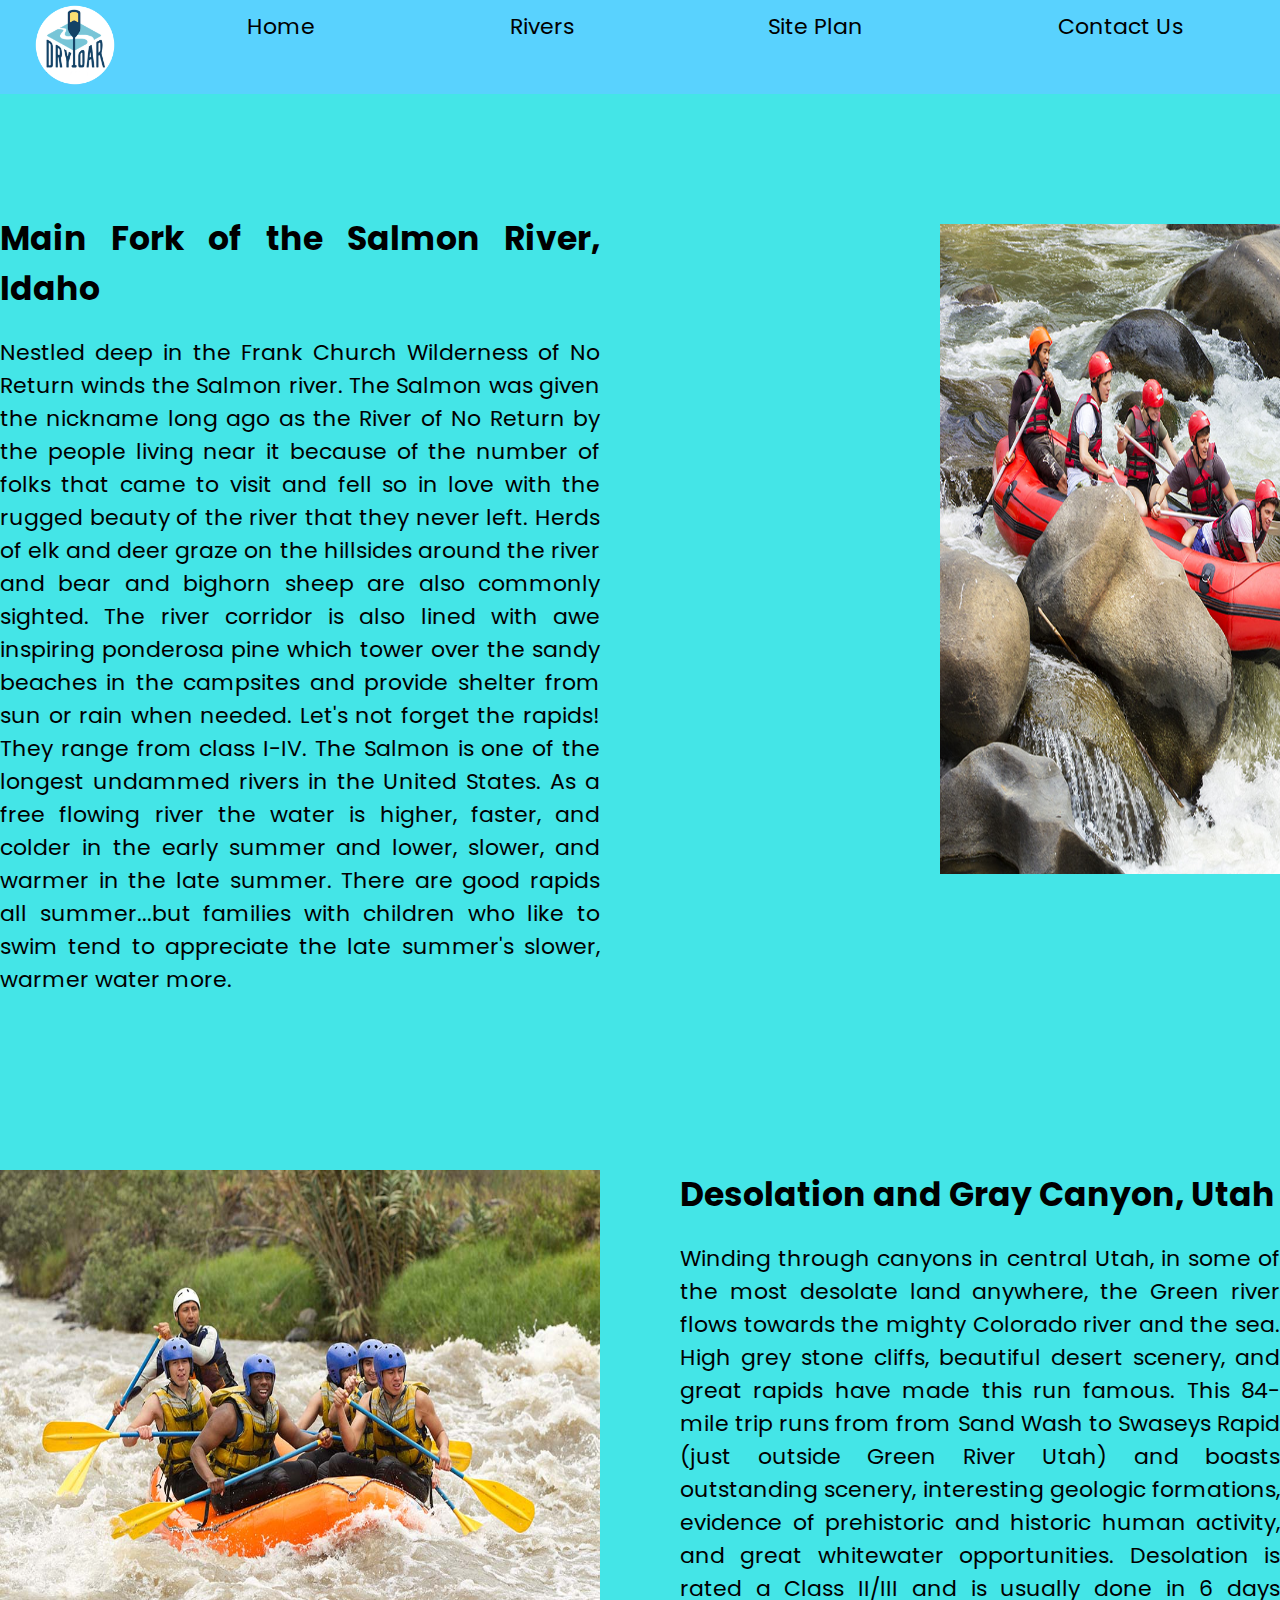
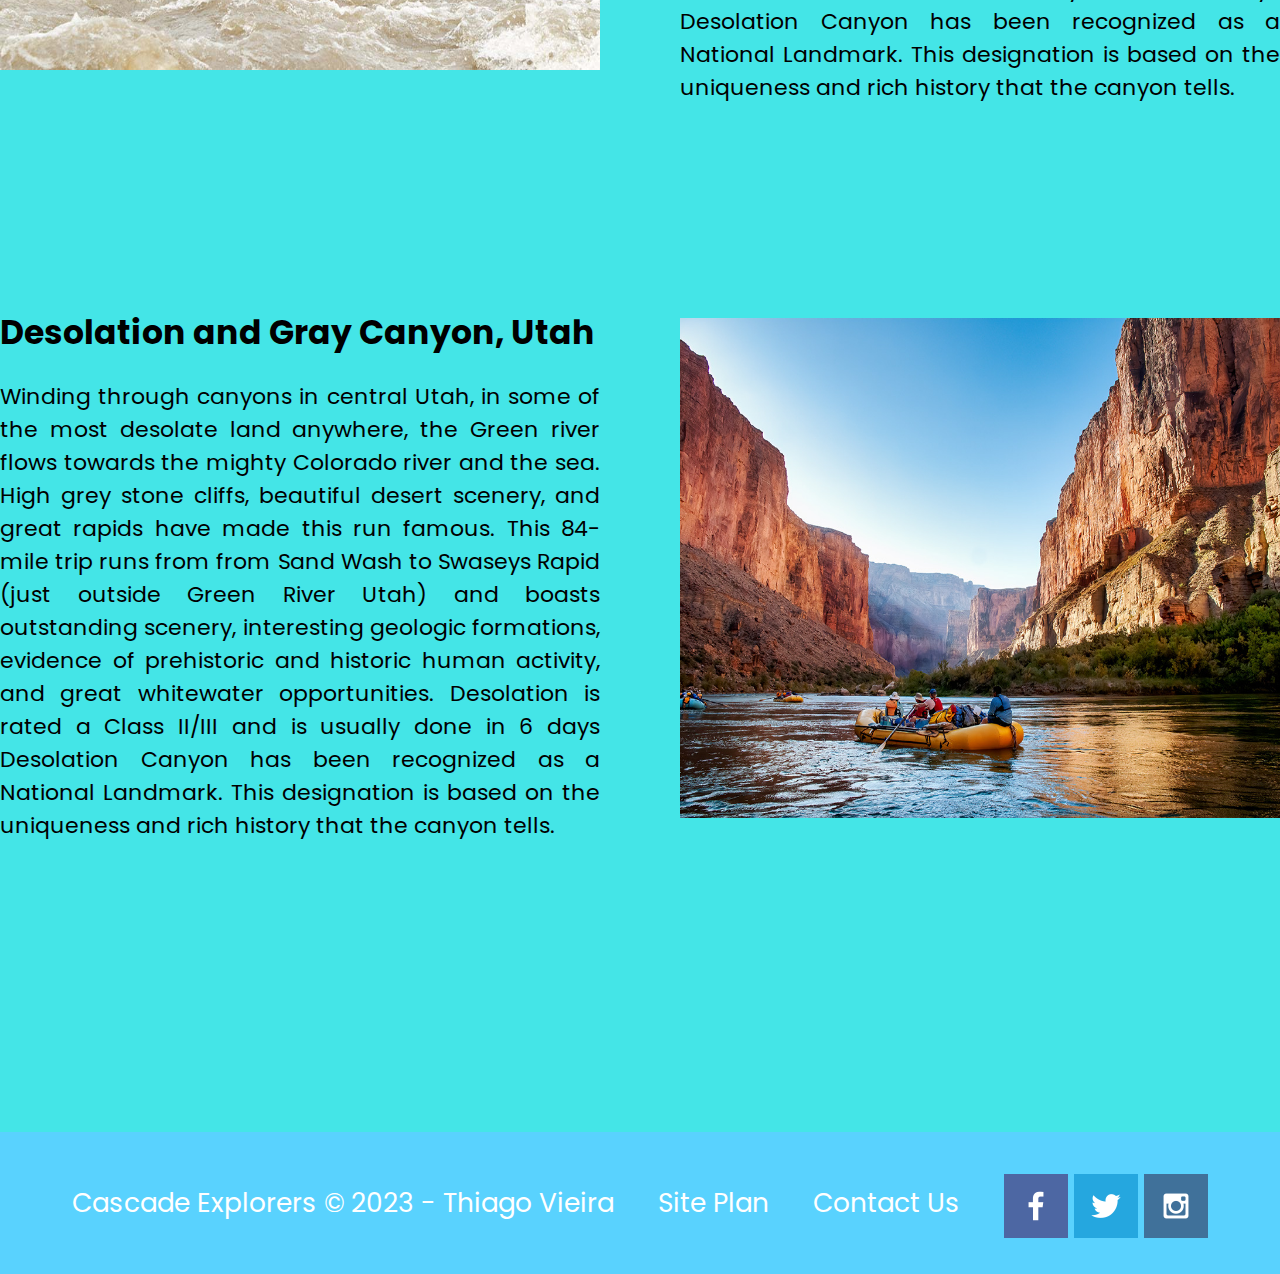
<file: wwr/rivers.html>
<!DOCTYPE html>
<html lang="en">
<head>
    <meta charset="UTF-8">
    <meta http-equiv="X-UA-Compatible" content="IE=edge">
    <meta name="viewport" content="width=device-width, initial-scale=1.0">
    <title>Rivers</title>
    <link rel="stylesheet" href="styles/style.css">
</head>
<body>
    <div id = "content">
        <header>
            <a id="logo_link" href="index.html">
                <img class="logo" src="images/dry_oar.png" alt="Cascade Explorers">
            </a>
            <nav>
                <a href="index.html">Home</a>
                <a href="rivers.html">Rivers</a>
                <a href="site-plan-rafting.html">Site Plan</a>
                <a href="contactus.html">Contact Us</a>
            </nav>
        </header>
        <main id="rivers_text">
            <div id="first">
                <div id="first_image">
                    <img id="first_photo" src="images/rafting40.jpg">
                </div>
                <div id="first_text">
                    <div id="text1">
                        <h2>Main Fork of the Salmon River, Idaho</h2>
                        <p>Nestled deep in the Frank Church Wilderness of No Return winds the Salmon river. The Salmon was given the nickname long ago as the River of No Return by the people living near it because of the number of folks that came to visit and fell so in love with the rugged beauty of the river that they never left.

                        Herds of elk and deer graze on the hillsides around the river and bear and bighorn sheep are also commonly sighted. The river corridor is also lined with awe inspiring ponderosa pine which tower over the sandy beaches in the campsites and provide shelter from sun or rain when needed.
                        
                        Let's not forget the rapids! They range from class I-IV. The Salmon is one of the longest undammed rivers in the United States. As a free flowing river the water is higher, faster, and colder in the early summer and lower, slower, and warmer in the late summer. There are good rapids all summer...but families with children who like to swim tend to appreciate the late summer's slower, warmer water more.</p>
                    </div>
                    
                </div>
            </div>
            <div id="second">
                <div id="second_image">
                    <img id="second_photo" src="images/salmon.jpg">
                </div>
                <div id="second_text">
                    <div id="text2">
                        <h2>Desolation and Gray Canyon, Utah</h2>
                        <p>Winding through canyons in central Utah, in some of the most desolate land anywhere, the Green river flows towards the mighty Colorado river and the sea. High grey stone cliffs, beautiful desert scenery, and great rapids have made this run famous. This 84-mile trip runs from from Sand Wash to Swaseys Rapid (just outside Green River Utah) and boasts outstanding scenery, interesting geologic formations, evidence of prehistoric and historic human activity, and great whitewater opportunities.

                            Desolation is rated a Class II/III and is usually done in 6 days
                            
                            Desolation Canyon has been recognized as a National Landmark.  This designation is based on the uniqueness and rich history that the canyon tells.</p>
                    </div>
                    
                </div>
            </div>
            <div id="third">
                <div id="third_image">
                    <img id="third_photo" src="images/canion.jpg">
                </div>
                <div id="third_text">
                    <div id="text3">
                        <h2>Desolation and Gray Canyon, Utah</h2>
                        <p>Winding through canyons in central Utah, in some of the most desolate land anywhere, the Green river flows towards the mighty Colorado river and the sea. High grey stone cliffs, beautiful desert scenery, and great rapids have made this run famous. This 84-mile trip runs from from Sand Wash to Swaseys Rapid (just outside Green River Utah) and boasts outstanding scenery, interesting geologic formations, evidence of prehistoric and historic human activity, and great whitewater opportunities.

                            Desolation is rated a Class II/III and is usually done in 6 days
                            
                            Desolation Canyon has been recognized as a National Landmark.  This designation is based on the uniqueness and rich history that the canyon tells.</p>
                    </div>
                    
                </div>
            </div>
        </main>
        <footer>
            <p>Cascade Explorers &copy; 2023 - Thiago Vieira</p>
            <p><a href="site-plan-rafting.html">Site Plan</a></p>
            <p><a href="contactus.html">Contact Us</a></p>
            <div class="social">
                <a href="https://facebook.com" target ="_blank">
                    <img src="images/facebook.png" alt="fb icon">
                </a>
                <a href="https://twitter.com" target="_blank">
                    <img src="images/twitter.png" alt="twitter icon">
                </a>
                <a href="https://instagram.com" target="_blank">
                    <img src="images/instagram.png" alt="instagram icon">
                </a>
            </div>
        </footer>
    </div>    
</body>
</html>
</file>
<file: wdd130-project_site/styles/main.css>
/* @import url('https://fonts.googleapis.com/css2?family=Open+Sans:wght@300&family=Poppins&display=swap'); */


.logo{
    width: 120px;
    margin-bottom: -70px;
    margin-left: 20px;
    
}
header{
    background-color: #123458;
    display: grid;
    grid-template-columns: 150px auto;
    width: 1600px;
}
nav a{
    padding:1em;
    min-width: 120px;
    text-decoration: none;
    padding: 10px;
    color: #f5f5f5;
    margin: auto;
    font-size: 1.2em;

}
nav a:hover{
    background-color:#1d70c9;
    color: #f5f5f5;
}
nav a.active {
    background-color:#1d70c9;
    color: #f5f5f5;
}
nav{
    display: flex;
    justify-content: space-around;
    height: 100px;
    font-size: 30px;
    
}
main{
    background-color: #123458;
    width:1600px;
    margin-bottom: 0%;
    
}
.brand_cars {
    display: flex;
    justify-content: space-around;
    max-width: 1600px;
}
.brand_cars img{
    width: 1600px;
    height: 300px;
}
/* #aboutpage {
    display: flex;
}

.porpose, .photo1 {
    flex: 1;
    box-sizing: border-box;
    padding: 20px 20px ;
}

.photo1 img {
    width: 100%;
    height: auto;
    display: block;
    margin: 0 auto;
}

.porpose{
    max-width: 1600px;
    font-size: 1.5em;
    text-align: justify;

}
.porpose h2, p{
    color: #f5f5f5;
}

.audience{
    max-width: 1600px;
    font-size: 1.5em;
    text-align: justify;
}
.audience h2, p{
    color: #f5f5f5;
}
.photo2 img {
    width: 100%;
    height: auto;
    display: block;
    margin: 0 auto;
} */
.aboutpage {
    display: grid;
    grid-template-columns: 50% 50%;
    grid-template-rows: auto  1fr;
    max-width: 1600px;
}
.purpose h1,h3{
   
    grid-column: 2 / 3;
    grid-row: 1 / 2;
    text-align: justify;
    font-size: large;
    color: #f5f5f5;
    padding-top: 5%;
    width: 650px;
    
}
.purpose h1{
    font-size: 2.2em;
    padding-left: 10%;
    text-decoration: underline;
}
.photo1{
    grid-column: 1 / 2;
    grid-row: 1 / 2; 
    background-image: image("images/diagnostico.jpg");
    height: 400px;
    width: 500px;
    padding-left: 5%;
    padding-top: 3%;
}
.image-pequena{
    width: 500px;
    height: 400px;
    padding: 30px 30px;
}
.audience h1, h3{
    grid-column: 1 / 2;
    grid-row: 2 / 3;
    text-align: justify;
    font-size: large;
    color: #f5f5f5;
    padding: 34px;
    padding-left: 8%;
}
.audience h1{
    font-size: 2.2em;
    padding-left: 10%;
    text-decoration: underline;
}
.photo2{
    grid-column: 2 / 3;
    grid-row: 2 / 3;
}    
.image-small{
    width: 700px;
    height: 683px;
    padding: 30px 30px;
    padding-bottom: 10%;
}

.slogan h2{
    width: 1600px;
    text-align: center;
    color: #f5f5f5;
    font-size: 2.5em;
}
#home{
    display: grid;
    grid-template-columns: 1fr 1fr 1fr;
}
.topics{
    grid-column: 1/2;
    margin: 30px 30px;
    margin-left: 50px;
    color: #f5f5f5;
    padding-top: 80px;
}
.topics li{
    list-style: disc;
    font-size: 35px;
    margin: 20px 10px;
}
h1 {
    text-align: center;
    color: #f5f5f5; 
}

ul {
    list-style-type: none; 
    padding: 0;
}

li {
    font-size: 1.8em;
    margin-bottom: 10px; 
    color: #f5f5f5;
    padding: 20px 20px;
}
strong{
    text-decoration: underline;
}
.appointment-box {
    width: 50%;
    margin: 50px auto;
    background-color: #fff;
    border: 1px solid #ccc;
    padding: 20px;
    box-shadow: 0 0 10px rgba(0, 0, 0, 0.1);
}

h2 {
    color: #333;
}

ul {
    list-style: none;
    padding: 0;
}

li {
    margin-bottom: 15px;
}

label {
    display: block;
    margin-bottom: 5px;
    color: #555;
}

input,
textarea {
    width: 100%;
    padding: 8px;
    margin-top: 5px;
    margin-bottom: 10px;
    box-sizing: border-box;
    border: 1px solid #ccc;
    border-radius: 4px;
}

button {
    background-color: #4caf50;
    color: #fff;
    padding: 10px 15px;
    border: none;
    border-radius: 4px;
    cursor: pointer;
}

button:hover {
    background-color: #45a049;
}

footer{
    background-color: #123458;
    color: white;
    max-height: 130px;
    width: 1500px;
    margin-top: 10px;
    padding: 20px 50px;
    display: grid;
    grid-template-columns: 1fr 200px 1fr;
     
}
footer a{
    color: white;
    text-decoration: none;
    text-align: center;
    
}
footer a:hover{
    color: white;
}
footer p {
    grid-column: 1/2; 
    font-size: 14px;
    margin: 0;
}
.links {
    display: grid;
    grid-template-columns: repeat(3,1fr);
    grid-template-rows: repeat(3,1fr);
}   
.links p a{
    grid-column: 1/2;
    grid-row: 2/3;
    font-size: 18px;
  
}
.links a:hover{
    background-color:#1d70c9;
}
footer p a:hover {
    text-decoration: underline;
    
}
.address {
   grid-template-columns: 1fr 1fr 1fr;
   grid-template-rows: 1fr 1fr 1fr; 
}
.address p{
    width: 500px;
    max-width: max-content;
    font-size: 20px;
    
}
.social{
    grid-column: 4/5; 
    padding: 10px 10px;  
}
</file>
<file: wwr/styles/style.css>
@import url('https://fonts.googleapis.com/css2?family=Open+Sans&family=Poppins&display=swap');

#logo_link{
    padding-top: 5px;
    justify-self: center;
    align-self: center;
}

#content{
    max-width: 1600px;
    margin: 0 auto;
}
#hero{
    display: grid;
    grid-template-columns: 1fr 3fr 1fr;
    margin-top: -100px;
}
#hero-box{
    grid-column: 1/4;
    grid-row: 1/3;
    z-index: -1;
}
#hero-img{
    width: 1600px;
    margin: 0 auto;
}

#hero-msg h1, #hero-msg h4{
    text-align: center;
    color: white;
}
#hero-msg h4{
    color: white
}

#hero-msg{
    grid-column: 2/3;
    grid-row: 1/2;
    margin-top: 100px;
}

.icon{
    width: 80px;
    padding-top: 10px;
}

.logo{
    width: 80px;
}
nav a{
    background-color: #59d2fe;
    color: black;
    text-align: center;
    text-decoration: none;
    padding: 10px;
}

.button-box{
    text-align: center;
}
main section{
    text-align: center;
    
}

body{
    background-color: #44e5e7;
    font-family: Poppins, Helvetica, sans-serif;
    font-size: 22px;
    margin: 0;
    padding: 0;

}
h2{
    margin: 0;
}
nav{
    display: flex;
    justify-content: space-around;
}
header{
    background-color: #59d2fe;
    display: grid;
    grid-template-columns: 150px auto;
}
nav a:hover{
    background-color: #44e5e7;
    color: black;
}
.book, .join{
    background-color: #0025CC;
    color: white;
    text-decoration: none;
    text-align: center;
    font-size: 18px;
    padding: 15px 30px;
    margin-top: 50px;
    border-radius: 5px;
}
.book:hover, .join:hover{
    background-color: #59d2fe;
    color: black;
    
}
.home-grid{
    display: grid;
    grid-template-columns: repeat(10, 1fr);
}

.rivers-card, .camping-card, .rapids-card{
    margin: 200px 0;
}
.rivers-card{
    grid-column: 2/4;
    grid-row: 2/3;
}
.camping-card{
    grid-column: 5/7;
    grid-row: 2/3;
}
.rapids-card{
    grid-column: 8/10;
    grid-row: 2/3;
}
.card-img{
    border: 10px solid #59d2fe;
    transition: transform.5s;
    box-shadow: 5px 5px 10px #6f7364;
    width: 100%;
}
.card-img:hover{
    opacity: .6;
    transform: scale(1.1);
}
.mountains{
    grid-column: 2/7;
    grid-row: 5/8;
    box-shadow: 5px 5px 10px #6f7364;
    width: 100%;
}
main section img{
    box-sizing: border-box;
}
#background{
    height: 725px;
    background-color: #59d2fe;
    margin-bottom: 80px;
    grid-column: 1/11;
    grid-row: 4/9;
}
.msg{
    background-color: #59d2fe;
    color:black;
    line-height: 1.5em;
    padding: 35px;
    margin-top: 150px;
    grid-column: 6/10;
    grid-row: 6/7;
    box-shadow: 5px 5px 10px #6f7364;
}
footer{
    background-color: #59d2fe;
    color: white;
    margin-top: 200px;
    padding: 25px 50px;
    display: flex;
    justify-content: space-around;
    align-items: center;
}
.home-title{
    color: black;
    font-family:Poppins, Helvetica, sans-serif;
    font-size: 2em;
    margin-top: 10px;
}
h4{
    color: black;
}
.msg h2{
    color: black;
}

.msg p{
    color: black;
    font-size: .8em;
    padding-bottom: 15px;
}

.social img{
    padding-top: 15px;
}
footer a{
    color: white;
    text-decoration: none;
    text-align: center;
}
footer a:hover{
    color: white;
}
footer p {
    font-size: 1.2em;
}    
footer p a:hover {
    text-decoration: underline;
}  

@media screen and (max-width: 900px) {
    #hero, .home-grid {
        display: block;
        height: auto;
    }
    nav, footer {
        flex-direction: column;
    }
    nav a {
        display: block;
        padding: 15px;
    }
    #hero {
        margin-top: 0;
    }
    #hero-msg {
        margin-top: 0;
    }
    #hero-msg h4 {
        display: none;
    }
    .home-title {
        font-size: 25px;
        color: #6f7364;
    }
    .rivers-card, .camping-card, .rapids-card { 
        margin: 50px auto;
        width: 60%;
    }
    #background {
        display: none;
    }
    .mountains, .msg {
        width: 80%;
        display: block;
        margin: 0 auto;
    }
    footer {
        margin-top: 25px;
    }
}

/*Here is a subpage inside the rafting site*/

#first{
    display: grid;
    grid-template-columns: repeat(3,1fr);
    grid-template-rows: 10fr 1fr;
}
#first_image{
    grid-column: 3/4;
    grid-row:1/2 ;
    padding-top: 130px;
}
#first_photo{
    width: 600px;
    height: 650px;
    padding-left: 340px;
}
#text_first{
    grid-column: 1/2;
    grid-row: 1/2;
}
#text1, h2{
    padding-top: 60px;
    width: 600px;
    text-align: justify;
}

#second{
    display: grid;
    grid-template-columns: repeat(3, 1fr);
    grid-template-rows: 10fr 1fr;
}

#second_image{
    padding-top: 60px;
    
    grid-column: 1/2;
    grid-row: 1/2;
    
}

#second_photo{
    width: 600px;
    height: 500px;
    
}
#second_text{
    grid-column: 3/4;
    grid-row:1/2 ;
}    
#text2, h2{
    
    text-align: justify;
}
#third{
    display: grid;
    grid-template-columns: repeat(3, 1fr);
    grid-template-rows: 10fr 1fr;
}

#third_image{
    padding-top: 130px;
    grid-column: 3/4;
    grid-row:1/2 ;
}

#third_photo{
    width: 600px;
    height: 500px;
    
}
#text_third{
    grid-column: 1/2;
    grid-row: 1/2;
    
}    
#text3, h2{
    padding-top: 60px;
    text-align: justify;
}
#feedback {
    background-color: antiquewhite;
    position: absolute;
    top: 0;
    left: 0;
    right: 0;
    padding: .5em;
    /* make this element invisible until we are ready for it */
    display: none;      
}
.moveDown {
    margin-top: 3em;
}
</file>
<file: positionstyles.css>
/* CSS - Name: "positionstyles.css" */
/* Activity 1 styles */
.content1 {
  /* This is the parent of the activity 1 boxes. */
  display: grid;
  grid-template-columns: 1fr 1fr;
  justify-items: center;
  gap: 20px;
}
.red1 { 
  width: 100%; 
  height: 100px; 
  background-color: red;
  grid-column: 1/3; 
} 
.green1 {
  width: 200px; 
  height: 200px; 
  background-color: green; 
} 
.yellow1 {
  width: 200px; 
  height: 200px; 
  background-color: gold; 
} 
.blue1 {
  width: 100%; 
  height: 100px; 
  background-color: blue; 
  grid-column: 1/3;
} 
/* Activity 2 styles */ 
.content2 {
  /* This is the parent of the activity 2 boxes. */
  display: grid;
  grid-template-columns:  200px 200px 200px;
  grid-row: 1/5;
  
}
.red2 {
  position: relative;
  width: 200px; 
  height: 200px; 
  background-color: red;
  grid-column: 200px;
  grid-row: 1/2;
  z-index: 1;
} 
.green2 { 
  position:relative;
  top:-100px;
  margin-left: 100px;
  width: 200px; 
  height: 200px; 
  background-color: green;
  grid-column: 200px;
  grid-row: 2/3;
  z-index: 2;
} 
.yellow2 {
  position:relative;
  top: -200px;
  margin-left: 200px;
  width: 200px; 
  height: 200px; 
  background-color: gold;
  grid-column: 200px;
  grid-row: 3/4;
  z-index: 3; 
} 
.blue2 {
  position:relative;
  top:-300px;
  margin-left: 300px;
  width: 200px; 
  height: 200px; 
  background-color: blue; 
  grid-column: 200px;
  grid-row: 4/5;
  z-index: 4;
} 
/* Activity 3 styles */ 
.content3 {
  /* This is the parent of the activity 3 boxes. */
  display:grid;
  grid-template-columns: 200px 40px 200px ;
  grid-row: 1/4;
}
.red3 {
  width: 440px; 
  height: 100px; 
  background-color: red;
  grid-row: 1/2; 
} 
.green3 {
  width: 200px; 
  height: 200px; 
  background-color: green;
  grid-row: 2/3;
} 
.yellow3 {
  width: 200px; 
  height: 200px; 
  background-color: gold; 
  grid-row: 2/3;
  margin-left: 40px;
} 

.blue3 {
  width: 440px;
  height: 100px; 
  background-color: blue;
  grid-row: 3/4;
  bottom: 10px;
} 
/* Activity 4 styles */ 
.content4 {
  /* This is the parent of the activity 4 boxes. */
  height: 400px;
  display: grid;
  grid-column: 1fr 1fr 1fr;
  grid-row: 1/4;
  justify-content: left;
}
.red4 {
  position: relative;
  width: 200px; 
  height: 400px; 
  background-color: red;
  grid-template-columns: 1/2; 
  grid-row: 1/4;
} 
.green4 {
  position: relative;
  width: 200px; 
  height: 133px; 
  background-color: green;
  grid-template-columns: 2/3;
  grid-row: 1/2;
} 
.yellow4 {
  position: relative;
  width: 200px; 
  height: 133px; 
  background-color: gold;
  grid-template-columns:2/3;
  grid-row: 2/3; 
} 
.blue4 {
  position: relative;
  width: 200px; 
  height: 133px; 
  background-color: blue; 
  grid-template-columns: 2/3;
  grid-row: 3/4;
} 
/* Activity 5 styles */ 
.content5 {
  /* This is the parent of the activity 5 boxes. */
  height: 800px;
  flex-direction: column;
  display: flex;
  width: 600px;
 
}
.red5 { 
  position: relative;
  width: 600px; 
  height: 150px; 
  background-color: red; 
} 
.green5 { 
  position:relative;
  width: 200px; 
  height: 200px; 
  left: 0;  
  background-color: green;
  z-index: 1;

} 
.yellow5 {
  position: relative;
  width: 600px; 
  height: 300px; 
  background-color: gold;
  top:-200px;
} 

.blue5 {
  position: relative;
  width:600px; 
  height: 150px; 
  background-color: blue;
  top:-200px; 
 
} 
/* Activity 6 styles */ 
.content6 {
  /* This is the parent of the activity 6 boxes. */
  display: grid;
  grid-template-columns: 1fr 1fr 1fr 1fr;
}
.red6 {
  position: relative;
  width:400px; 
  height: 150px; 
  background-color: red; 
  grid-row: 1/2;
  grid-column: 1/3;
  z-index: 1;
} 
.green6 {
  width: 180px; 
  height:180px; 
  background-color: green; 
  grid-row: 3/4;
  grid-column: 1/2;
  z-index: 3;
} 
.yellow6 {
  width: 170px; 
  height: 300px; 
  background-color: gold;
  grid-row: 2/4;
  grid-column: 2/3;
  z-index: 4;
  margin-left: 80px;
  margin-top: 30px;
  
} 
.blue6 {
  position: relative;
  width: 300px; 
  height: 300px; 
  background-color: blue;
  grid-row: 2/4;
  grid-column: 1/3;
  z-index: 2;
  top: -60px;
  margin-left: 150px;
  
} 


/* Do not make any changes below here */
.activity {
  width: 70%; 
  margin: 20px auto; 
  font-family: Arial, sans-serif; 
  border: 1px solid black; 
  padding: 10px; 
  clear:both; 
  overflow: auto;
} 

.hint {
  border: 1px solid grey;
  background: #e0e0e0;
  padding: .5em;
  position: relative;
  margin: 1em 0;
}
.hint h3 {
  margin: 0;
}
.hint:hover {
  background: #d0d0d0;
}
.hint > div {
  display: none;
}

.hint input[type=checkbox] {
  position: absolute;
  width: 100%;
  height: 100%;
  opacity: 0;
  z-index: 1;
  cursor: pointer;
}

.hint input[type=checkbox]:checked ~ div {
  display: block;
}

.hint i {
  position: absolute;
  transform: translate(-6px, 0);
  margin-top: 16px;
  right: 10px;
  top: -3px;
}
.hint i:before, .hint i:after {
  content: "";
  position: absolute;
  background-color: black;
  width: 3px;
  height: 9px;
}
.hint i:before {
  transform: translate(2px, 0) rotate(45deg);
}
.hint i:after {
  transform: translate(-2px, 0) rotate(-45deg);
}

.hint input[type=checkbox]:checked ~ i:before {
  transform: translate(-2px, 0) rotate(45deg);
}
.hint input[type=checkbox]:checked ~ i:after {
  transform: translate(2px, 0) rotate(-45deg);
}
.hint a {
  position: relative;
  z-index: 1;
}
</file>
